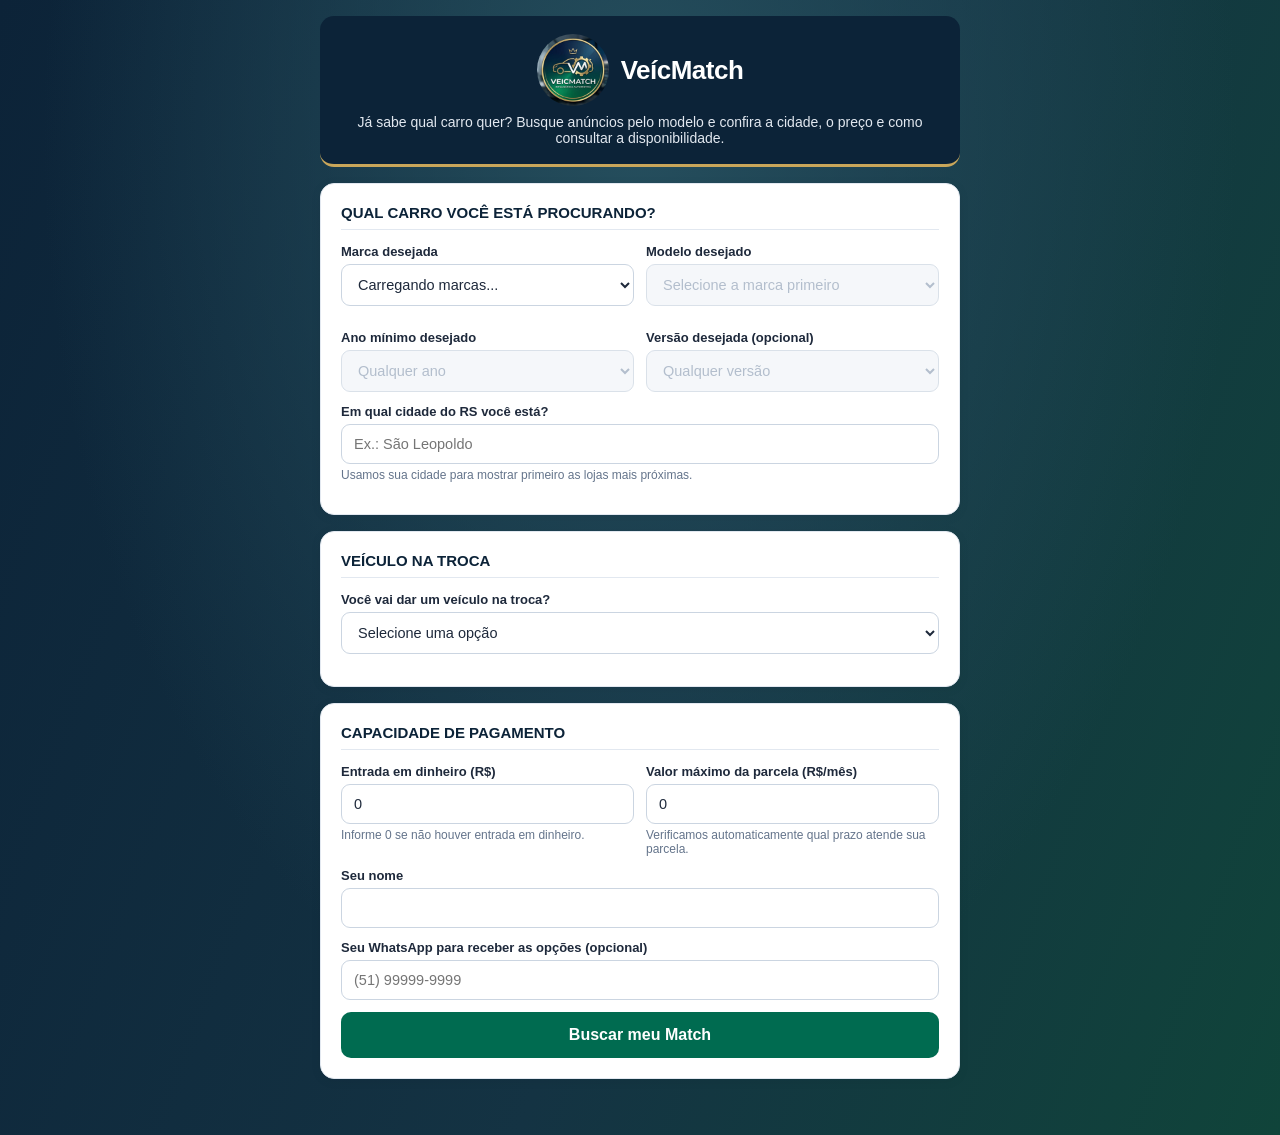
<file: index.html>
<!DOCTYPE html>
<html lang="pt-BR">
<head>
  <meta charset="UTF-8" />
  <meta name="viewport" content="width=device-width, initial-scale=1.0" />
  <title>VeícMatch — Já sei qual carro quero</title>
  <style>
    :root {
      --card: #ffffff;
      --primary: #0c2338;
      --accent: #006b50;
      --accent-hover: #00543f;
      --text: #1e293b;
      --muted: #64748b;
      --border: #cbd5e1;
      --success-bg: #ecfdf5;
      --success-text: #065f46;
      --info-bg: #eff6ff;
      --info-text: #1e40af;
    }

    * { box-sizing: border-box; }

    body {
      font-family: -apple-system, BlinkMacSystemFont, "Segoe UI", Roboto, Arial, sans-serif;
      margin: 0;
      padding: 16px;
      min-height: 100vh;
      background-color: var(--primary);
      background-image:
        radial-gradient(ellipse at 50% 12%, #254e5d, transparent 66%),
        linear-gradient(110deg, var(--primary), #143343 55%, #10443a);
      color: var(--text);
    }

    .container {
      max-width: 640px;
      margin: 0 auto 40px;
    }

    header {
      text-align: center;
      background: var(--primary);
      border-bottom: 3px solid #c9a65a;
      border-radius: 14px;
      padding: 18px 16px;
      margin-bottom: 16px;
    }

    header h1 {
      display: flex;
      align-items: center;
      justify-content: center;
      gap: 12px;
      margin: 0;
      font-size: 26px;
      color: #fff;
      letter-spacing: -0.5px;
    }

    header h1 img {
      flex-shrink: 0;
      border-radius: 50%;
      object-fit: cover;
    }

    header p {
      margin: 8px 0 0;
      font-size: 14px;
      color: #e2e8f0;
    }

    .card {
      background: var(--card);
      border-radius: 14px;
      padding: 20px;
      margin-bottom: 16px;
      box-shadow: 0 2px 12px rgba(15, 23, 42, 0.06);
      border: 1px solid #e2e8f0;
    }

    .section-title {
      font-size: 15px;
      font-weight: 700;
      color: var(--primary);
      margin: 0 0 14px;
      padding-bottom: 8px;
      border-bottom: 1px solid #e2e8f0;
      display: flex;
      align-items: center;
      gap: 8px;
    }

    .sub-title {
      font-size: 13px;
      font-weight: 700;
      color: var(--primary);
      margin: 16px 0 10px;
      text-transform: uppercase;
      letter-spacing: 0.4px;
    }

    .grid-2 {
      display: grid;
      grid-template-columns: 1fr 1fr;
      gap: 12px;
    }

    @media (max-width: 520px) {
      .grid-2 { grid-template-columns: 1fr; }
    }

    .field {
      margin-bottom: 12px;
    }

    label {
      display: block;
      font-size: 13px;
      font-weight: 600;
      margin-bottom: 5px;
      color: var(--text);
    }

    input, select {
      width: 100%;
      padding: 11px 12px;
      border: 1px solid var(--border);
      border-radius: 9px;
      font-size: 14.5px;
      background: #fff;
      color: var(--text);
    }

    select:disabled {
      background: #f1f5f9;
      color: #94a3b8;
      cursor: not-allowed;
    }

    input:focus, select:focus {
      outline: none;
      border-color: var(--accent);
      box-shadow: 0 0 0 3px rgba(0, 107, 80, 0.16);
    }

    .helper {
      font-size: 12px;
      color: var(--muted);
      margin-top: 4px;
    }

    button.btn-primary {
      width: 100%;
      padding: 14px;
      background: var(--accent);
      color: #fff;
      border: none;
      border-radius: 10px;
      font-size: 16px;
      font-weight: 700;
      cursor: pointer;
      transition: background 0.2s;
    }

    button.btn-primary:hover {
      background: var(--accent-hover);
    }

    button.btn-primary:disabled {
      opacity: 0.65;
      cursor: not-allowed;
    }

    .aviso {
      margin-top: 14px;
      padding: 12px;
      border-radius: 9px;
      background: var(--info-bg);
      color: var(--info-text);
      font-size: 12.5px;
      line-height: 1.45;
    }

    #dadosCarroAtual { border: 0; padding: 0; margin: 0; min-inline-size: 0; }

    #resultado { display: none; }

    .summary-box {
      background: var(--success-bg);
      color: var(--success-text);
      padding: 14px;
      border-radius: 10px;
      margin-bottom: 14px;
      font-size: 14px;
      line-height: 1.5;
    }

    .pre-avaliacao {
      border: 1px solid #e2e8f0;
      border-radius: 10px;
      padding: 14px;
      margin-bottom: 14px;
    }

    .pre-avaliacao h3 { margin: 0 0 6px; font-size: 16px; }
    .pre-avaliacao p { margin: 6px 0 0; }
    .pre-avaliacao .faixa-troca { color: var(--primary); font-size: 22px; font-weight: 700; }
    .dados-pagamento { margin-bottom: 14px; }
    .linhas-financeiras { display: grid; gap: 6px; margin: 10px 0 0; }
    #resultado { text-align: center; }
    #resultado .section-title { justify-content: center; }
    .linhas-financeiras div { display: flex; justify-content: center; align-items: baseline; flex-wrap: wrap; gap: 2px 8px; }
    .linhas-financeiras dd { margin: 0; font-weight: 600; }

    .match-item {
      border: 1px solid #e2e8f0;
      border-radius: 10px;
      padding: 14px;
      margin-bottom: 10px;
      background: #fafbfc;
    }

    .match-item h3 {
      margin: 0 0 6px;
      font-size: 15.5px;
      color: var(--primary);
      text-transform: uppercase;
    }

    .match-meta {
      font-size: 13px;
      color: var(--muted);
      margin-bottom: 6px;
    }

    .match-price {
      font-size: 16px;
      font-weight: 700;
      color: var(--accent);
    }

    .btn-whats {
      display: inline-block;
      margin-top: 10px;
      padding: 9px 14px;
      background: #16a34a;
      color: #fff;
      text-decoration: none;
      border-radius: 8px;
      font-size: 13px;
      font-weight: 600;
    }

    .mais-matches {
      margin-top: 12px;
    }

    .mais-matches summary {
      color: var(--accent);
      cursor: pointer;
      font-weight: 600;
      margin-bottom: 10px;
      text-transform: uppercase;
    }

    .btn-ajustar-busca {
      margin: 10px 12px 0 0;
      padding: 8px 0;
      background: transparent;
      border: 0;
      color: var(--accent);
      cursor: pointer;
      font: inherit;
      font-weight: 600;
    }

    .btn-ajustar-busca[hidden] { display: none; }
  </style>
  <link rel="stylesheet" href="/fotos-match.css">
</head>
<body>
  <div class="container">
    <header>
      <h1>
        <img src="[data-uri]" alt="" width="72" height="72" />
        <span>VeícMatch</span>
      </h1>
      <p>Já sabe qual carro quer? Busque anúncios pelo modelo e confira a cidade, o preço e como consultar a disponibilidade.</p>
    </header>

    <form id="matchForm">
      <!-- BLOCO 1: CARRO DESEJADO -->
      <div class="card">
        <div class="section-title">QUAL CARRO VOCÊ ESTÁ PROCURANDO?</div>

        <div class="grid-2">
          <div class="field">
            <label for="desejadoMarca">Marca desejada</label>
            <select id="desejadoMarca" aria-describedby="estadoEstoqueMarca" required>
              <option value="">Carregando marcas...</option>
            </select>
            <p class="helper" id="estadoEstoqueMarca" role="status"></p>
            <button type="button" class="btn-ajustar-busca" id="repetirEstoqueMarca" hidden>Tentar novamente</button>
          </div>

          <div class="field">
            <label for="desejadoModelo">Modelo desejado</label>
            <select id="desejadoModelo" disabled required>
              <option value="">Selecione a marca primeiro</option>
            </select>
          </div>
        </div>

        <div class="grid-2">
          <div class="field">
            <label for="desejadoAnoMin">Ano mínimo desejado</label>
            <select id="desejadoAnoMin" disabled>
              <option value="">Qualquer ano</option>
            </select>
          </div>

          <div class="field">
            <label for="desejadoVersao">Versão desejada (opcional)</label>
            <select id="desejadoVersao" disabled>
              <option value="">Qualquer versão</option>
            </select>
            <button type="button" class="btn-ajustar-busca" id="limparVersao" hidden>Limpar filtro de versão</button>
          </div>
        </div>

        <div class="field">
          <label for="cidadeCliente">Em qual cidade do RS você está?</label>
          <input type="text" id="cidadeCliente" list="municipiosRS" placeholder="Ex.: São Leopoldo" aria-describedby="ajudaCidade" required />
          <datalist id="municipiosRS"></datalist>
          <div class="helper" id="ajudaCidade">Usamos sua cidade para mostrar primeiro as lojas mais próximas.</div>
        </div>

      </div>

      <!-- BLOCO 2: CARRO ATUAL E CHECKLIST COMPLETO -->
      <div class="card">
        <div class="section-title">VEÍCULO NA TROCA</div>

        <div class="field">
          <label for="temCarro">Você vai dar um veículo na troca?</label>
          <select id="temCarro" name="temCarro" required>
            <option value="" selected disabled>Selecione uma opção</option>
            <option value="sim">Sim, tenho um carro para troca</option>
            <option value="nao">Não, compra sem carro na troca</option>
          </select>
        </div>

        <fieldset id="dadosCarroAtual" hidden disabled>
          <div class="sub-title">Dados básicos do veículo</div>

          <div class="grid-2">
            <div class="field">
              <label for="atualMarca">Marca</label>
              <select id="atualMarca" required>
                <option value="">Carregando marcas...</option>
              </select>
            </div>

            <div class="field">
              <label for="atualModelo">Modelo base</label>
              <select id="atualModelo" disabled required>
                <option value="">Selecione a marca primeiro</option>
              </select>
            </div>
          </div>

          <div class="grid-2">
            <div class="field">
              <label for="atualAno">Ano do modelo</label>
              <select id="atualAno" disabled required>
                <option value="">Selecione o modelo primeiro</option>
              </select>
            </div>

            <div class="field">
              <label for="atualKm">Quilometragem atual (km)</label>
              <input type="number" id="atualKm" min="0" step="1" placeholder="Ex.: 57543" required />
            </div>
          </div>

          <div class="field">
            <label for="atualVersao">Versão oficial FIPE</label>
            <select id="atualVersao" disabled required>
              <option value="">Selecione o ano primeiro</option>
            </select>
          </div>

          <div class="sub-title">Checklist de integridade e procedência</div>

          <div class="grid-2">
            <div class="field">
              <label for="estadoLataria">Lataria e pintura</label>
              <select id="estadoLataria" required>
                <option value="sem_avarias" selected>Sem avarias</option>
                <option value="pequenos_detalhes">Pequenos detalhes / retoques</option>
                <option value="avarias_funilaria">Com avarias / funilaria</option>
              </select>
            </div>

            <div class="field">
              <label for="estadoPneus">Pneus</label>
              <select id="estadoPneus" required>
                <option value="bons" selected>Bons</option>
                <option value="meia_vida">Meia vida</option>
                <option value="precisando_trocar">Precisando trocar</option>
              </select>
            </div>
          </div>

          <div class="grid-2">
            <div class="field">
              <label for="estadoEstofados">Estofados e interior</label>
              <select id="estadoEstofados" required>
                <option value="sem_avarias" selected>Sem avarias</option>
                <option value="desgaste_leve">Desgaste leve de uso</option>
                <option value="avarias_manchas">Avarias, rasgos ou manchas</option>
              </select>
            </div>

            <div class="field">
              <label for="estadoEletrica">Elétrica e acessórios</label>
              <select id="estadoEletrica" required>
                <option value="sem_avarias" selected>Sem avarias</option>
                <option value="pendencia_leve">Pendência leve</option>
                <option value="defeito_relevante">Defeito relevante</option>
              </select>
            </div>
          </div>

          <div class="grid-2">
            <div class="field">
              <label for="estadoMecanica">Motor e câmbio</label>
              <select id="estadoMecanica" required>
                <option value="sem_avarias" selected>Sem avarias</option>
                <option value="atencao_preventiva">Atenção preventiva / revisão</option>
                <option value="reparo_corretivo">Necessita reparo corretivo</option>
              </select>
            </div>

            <div class="field">
              <label for="estadoManualRevisoes">Manual, chave cópia e revisões</label>
              <select id="estadoManualRevisoes" required>
                <option value="completo" selected>Completo</option>
                <option value="parcial">Parcial</option>
                <option value="sem_itens">Sem manual / chave cópia</option>
              </select>
            </div>
          </div>

          <div class="field">
            <label for="historicoSinistro">Histórico de leilão ou sinistro</label>
            <select id="historicoSinistro" required>
              <option value="sem_apontamento" selected>Sem apontamento</option>
              <option value="sinistro_recuperado">Sinistro / passagem por seguradora</option>
              <option value="leilao_monta">Leilão / média ou grande monta</option>
            </select>
          </div>

          <div class="sub-title">Quitação, IPVA, licenciamento e multas</div>

          <div class="grid-2">
            <div class="field">
              <label for="situacaoQuitacao">O carro está quitado ou financiado?</label>
              <select id="situacaoQuitacao" required>
                <option value="quitado" selected>Quitado</option>
                <option value="financiado">Financiado (possui saldo devedor)</option>
              </select>
            </div>

            <div class="field" id="campoSaldoDevedor" style="display: none;">
              <label for="saldoDevedor">Quanto falta para quitar hoje? (R$)</label>
              <input type="number" id="saldoDevedor" min="0" step="0.01" value="0" placeholder="Ex.: 18500" />
            </div>
          </div>

          <div class="field">
            <label for="valorDebitosDoc">IPVA, licenciamento e multas pendentes (R$)</label>
            <input type="number" id="valorDebitosDoc" min="0" step="0.01" value="0" placeholder="0 se tudo estiver pago" />
            <div class="helper">Some IPVA em aberto/parcelas, licenciamento e multas caso existam.</div>
          </div>
        </fieldset>
      </div>

      <!-- BLOCO 3: CONDIÇÃO FINANCEIRA -->
      <div class="card">
        <div class="section-title">CAPACIDADE DE PAGAMENTO</div>

        <div class="grid-2">
          <div class="field">
            <label for="entradaExtra">Entrada em dinheiro (R$)</label>
            <input type="number" id="entradaExtra" min="0" step="0.01" value="0" placeholder="Ex.: 10000" />
            <div class="helper">Informe 0 se não houver entrada em dinheiro.</div>
          </div>

          <div class="field">
            <label for="parcelaMax">Valor máximo da parcela (R$/mês)</label>
            <input type="number" id="parcelaMax" min="0" step="0.01" value="0" placeholder="Ex.: 1300" />
            <div class="helper">Verificamos automaticamente qual prazo atende sua parcela.</div>
          </div>
        </div>

        <div class="field">
          <label for="nomeCliente">Seu nome</label>
          <input type="text" id="nomeCliente" autocomplete="name" maxlength="120" required pattern=".*\S.*" title="Informe seu nome" />
        </div>

        <div class="field">
          <label for="whatsappCliente">Seu WhatsApp para receber as opções (opcional)</label>
          <input type="tel" id="whatsappCliente" placeholder="(51) 99999-9999" />
        </div>

        <button type="submit" class="btn-primary" id="btnBuscar">Buscar meu Match</button>
        <p class="helper" id="estadoBusca" role="status" tabindex="-1" hidden></p>

      </div>
    </form>

    <div class="card" id="resultado">
      <div class="section-title">RESULTADO DA SUA SIMULAÇÃO</div>
      <div id="resumoSimulacao"></div>
      <div class="summary-box" id="resumoFinanceiro"></div>
      <div id="listaMatches"></div>
      <button type="button" class="btn-ajustar-busca" id="refazerSimulacao">Refazer simulação</button>
    </div>
  </div>

  <script src="/fotos-match.js"></script>
  <script>
    // Coordenadas das sedes municipais do RS — IBGE, serviço cartográfico do Estado do RS.
    // https://zee.rs.gov.br/server/rest/services/1_RSAGUAS/Mapa_basico_SIGRSAGUA/FeatureServer/1
    const SEDES_MUNICIPAIS_RS = [
      ["Aceguá", -31.86742, -54.16383],
      ["Água Santa", -28.17795, -52.03516],
      ["Agudo", -29.64494, -53.24],
      ["Ajuricaba", -28.23894, -53.771],
      ["Alecrim", -27.65492, -54.76402],
      ["Alegrete", -29.78292, -55.79199],
      ["Alegria", -27.83284, -54.05758],
      ["Almirante Tamandaré do Sul", -28.11432, -52.91379],
      ["Alpestre", -27.25069, -53.03532],
      ["Alto Alegre", -28.77294, -52.99],
      ["Alto Feliz", -29.38017, -51.31358],
      ["Alvorada", -29.99756, -51.0778],
      ["Amaral Ferrador", -30.87492, -52.25304],
      ["Ametista do Sul", -27.36085, -53.18459],
      ["André da Rocha", -28.63174, -51.57175],
      ["Anta Gorda", -28.96928, -52.00906],
      ["Antônio Prado", -28.85368, -51.28124],
      ["Arambaré", -30.91663, -51.50291],
      ["Araricá", -29.61393, -50.92499],
      ["Aratiba", -27.39485, -52.30225],
      ["Arroio do Meio", -29.40094, -51.945],
      ["Arroio do Padre", -31.44257, -52.42228],
      ["Arroio do Sal", -29.55088, -49.88912],
      ["Arroio do Tigre", -29.33356, -53.08643],
      ["Arroio dos Ratos", -30.07694, -51.72902],
      ["Arroio Grande", -32.23791, -53.08703],
      ["Arvorezinha", -28.8715, -52.18075],
      ["Augusto Pestana", -28.51438, -53.99263],
      ["Áurea", -27.69671, -52.05431],
      ["Bagé", -31.33091, -54.10703],
      ["Balneário Pinhal", -30.24696, -50.23303],
      ["Barão", -29.37633, -51.49939],
      ["Barão de Cotegipe", -27.62276, -52.37859],
      ["Barão do Triunfo", -30.39031, -51.73778],
      ["Barra do Guarita", -27.19054, -53.712],
      ["Barra do Quaraí", -30.20691, -57.55498],
      ["Barra do Ribeiro", -30.29655, -51.30517],
      ["Barra do Rio Azul", -27.40896, -52.41363],
      ["Barra Funda", -27.92291, -53.03771],
      ["Barracão", -27.67648, -51.45737],
      ["Barros Cassal", -29.09294, -52.583],
      ["Benjamin Constant do Sul", -27.50852, -52.60222],
      ["Bento Gonçalves", -29.15516, -51.52433],
      ["Boa Vista das Missões", -27.66277, -53.31525],
      ["Boa Vista do Buricá", -27.66893, -54.10998],
      ["Boa Vista do Cadeado", -28.57798, -53.81329],
      ["Boa Vista do Incra", -28.81865, -53.38664],
      ["Boa Vista do Sul", -29.34947, -51.67647],
      ["Bom Jesus", -28.67184, -50.43362],
      ["Bom Princípio", -29.47954, -51.35346],
      ["Bom Progresso", -27.55037, -53.86528],
      ["Bom Retiro do Sul", -29.59715, -51.93752],
      ["Boqueirão do Leão", -29.30112, -52.42998],
      ["Bossoroca", -28.72993, -54.89999],
      ["Bozano", -28.36794, -53.77069],
      ["Braga", -27.61754, -53.74005],
      ["Brochier", -29.55271, -51.59639],
      ["Butiá", -30.11994, -51.96202],
      ["Caçapava do Sul", -30.51192, -53.49102],
      ["Cacequi", -29.88388, -54.82497],
      ["Cachoeira do Sul", -30.03894, -52.894],
      ["Cachoeirinha", -29.93242, -51.07709],
      ["Cacique Doble", -27.76901, -51.66679],
      ["Caibaté", -28.28794, -54.638],
      ["Caiçara", -27.27705, -53.43096],
      ["Camaquã", -30.85523, -51.80913],
      ["Camargo", -28.58788, -52.20392],
      ["Cambará do Sul", -29.04782, -50.14495],
      ["Campestre da Serra", -28.79634, -51.09512],
      ["Campina das Missões", -27.98892, -54.83897],
      ["Campinas do Sul", -27.71751, -52.62462],
      ["Campo Bom", -29.68109, -51.05284],
      ["Campo Novo", -27.67658, -53.80664],
      ["Campos Borges", -28.88594, -52.999],
      ["Candelária", -29.66894, -52.789],
      ["Cândido Godói", -27.95197, -54.75207],
      ["Candiota", -31.55783, -53.67302],
      ["Canela", -29.36598, -50.81596],
      ["Canguçu", -31.39486, -52.67604],
      ["Canoas", -29.91569, -51.18212],
      ["Canudos do Vale", -29.32307, -52.23772],
      ["Capão Bonito do Sul", -28.12915, -51.39638],
      ["Capão da Canoa", -29.7609, -50.03006],
      ["Capão do Cipó", -28.91956, -54.55619],
      ["Capão do Leão", -31.76853, -52.50191],
      ["Capela de Santana", -29.69197, -51.31812],
      ["Capitão", -29.26895, -51.989],
      ["Capivari do Sul", -30.14495, -50.51503],
      ["Caraá", -29.78989, -50.4351],
      ["Carazinho", -28.28394, -52.786],
      ["Carlos Barbosa", -29.29795, -51.504],
      ["Carlos Gomes", -27.71612, -51.91213],
      ["Casca", -28.56576, -51.97712],
      ["Caseiros", -28.27121, -51.69067],
      ["Catuípe", -28.24994, -54.012],
      ["Caxias do Sul", -29.14902, -51.18584],
      ["Centenário", -27.76084, -52.00098],
      ["Cerrito", -31.85324, -52.81207],
      ["Cerro Branco", -29.65413, -52.9367],
      ["Cerro Grande", -27.6086, -53.1655],
      ["Cerro Grande do Sul", -30.59669, -51.75076],
      ["Cerro Largo", -28.14894, -54.738],
      ["Chapada", -28.05494, -53.068],
      ["Charqueadas", -29.96827, -51.63203],
      ["Charrua", -27.95448, -52.01579],
      ["Chiapetta", -27.92041, -53.94107],
      ["Chuí", -33.69091, -53.45702],
      ["Chuvisca", -30.75766, -51.97885],
      ["Cidreira", -30.16808, -50.20198],
      ["Ciríaco", -28.34377, -51.87482],
      ["Colinas", -29.38578, -51.86875],
      ["Colorado", -28.52394, -52.994],
      ["Condor", -28.20794, -53.487],
      ["Constantina", -27.73316, -52.99399],
      ["Coqueiro Baixo", -29.17829, -52.0927],
      ["Coqueiros do Sul", -28.11894, -52.783],
      ["Coronel Barros", -28.38294, -54.066],
      ["Coronel Bicaco", -27.71696, -53.70799],
      ["Coronel Pilar", -29.27172, -51.68328],
      ["Cotiporã", -28.99402, -51.69697],
      ["Coxilha", -28.127, -52.29681],
      ["Crissiumal", -27.49994, -54.10096],
      ["Cristal", -31.00292, -52.04999],
      ["Cristal do Sul", -27.45521, -53.24827],
      ["Cruz Alta", -28.63894, -53.606],
      ["Cruzaltense", -27.66726, -52.6488],
      ["Cruzeiro do Sul", -29.51294, -51.985],
      ["David Canabarro", -28.38847, -51.847],
      ["Derrubadas", -27.26536, -53.86174],
      ["Dezesseis de Novembro", -28.22511, -55.04831],
      ["Dilermando de Aguiar", -29.70581, -54.20801],
      ["Dois Irmãos", -29.58245, -51.0963],
      ["Dois Irmãos das Missões", -27.65773, -53.53176],
      ["Dois Lajeados", -28.98583, -51.83752],
      ["Dom Feliciano", -30.7055, -52.1075],
      ["Dom Pedrito", -30.9829, -54.67302],
      ["Dom Pedro de Alcântara", -29.36946, -49.84978],
      ["Dona Francisca", -29.62194, -53.357],
      ["Doutor Maurício Cardoso", -27.50586, -54.36106],
      ["Doutor Ricardo", -29.08595, -51.992],
      ["Eldorado do Sul", -29.99924, -51.31044],
      ["Encantado", -29.23884, -51.87376],
      ["Encruzilhada do Sul", -30.54393, -52.52202],
      ["Engenho Velho", -27.70851, -52.91222],
      ["Entre Rios do Sul", -27.53074, -52.73113],
      ["Entre-Ijuís", -28.35994, -54.268],
      ["Erebango", -27.85428, -52.30358],
      ["Erechim", -27.64282, -52.27077],
      ["Ernestina", -28.49894, -52.573],
      ["Erval Grande", -27.39214, -52.56933],
      ["Erval Seco", -27.54982, -53.50831],
      ["Esmeralda", -28.05699, -51.18944],
      ["Esperança do Sul", -27.36354, -53.98898],
      ["Espumoso", -28.72494, -52.85],
      ["Estação", -27.91383, -52.2598],
      ["Estância Velha", -29.65427, -51.17221],
      ["Esteio", -29.85089, -51.17964],
      ["Estrela", -29.48877, -51.95317],
      ["Estrela Velha", -29.17694, -53.159],
      ["Eugênio de Castro", -28.52494, -54.149],
      ["Fagundes Varela", -28.88196, -51.70248],
      ["Farroupilha", -29.22113, -51.33191],
      ["Faxinal do Soturno", -29.57494, -53.445],
      ["Faxinalzinho", -27.42384, -52.67357],
      ["Fazenda Vilanova", -29.59085, -51.82381],
      ["Feliz", -29.45095, -51.306],
      ["Flores da Cunha", -29.02885, -51.18166],
      ["Floriano Peixoto", -27.8605, -52.08483],
      ["Fontoura Xavier", -28.98296, -52.35021],
      ["Formigueiro", -30.00133, -53.50296],
      ["Forquetinha", -29.38181, -52.09126],
      ["Fortaleza dos Valos", -28.79694, -53.223],
      ["Frederico Westphalen", -27.35825, -53.39506],
      ["Garibaldi", -29.25673, -51.52042],
      ["Garruchos", -28.18393, -55.63899],
      ["Gaurama", -27.58761, -52.10242],
      ["General Câmara", -29.90494, -51.76001],
      ["Gentil", -28.43259, -52.03533],
      ["Getúlio Vargas", -27.88863, -52.22987],
      ["Giruá", -28.02794, -54.35],
      ["Glorinha", -29.88022, -50.78322],
      ["Gramado", -29.37896, -50.87406],
      ["Gramado dos Loureiros", -27.44423, -52.91822],
      ["Gramado Xavier", -29.26794, -52.579],
      ["Gravataí", -29.93614, -51.01674],
      ["Guabiju", -28.53946, -51.69089],
      ["Guaíba", -30.11394, -51.32502],
      ["Guaporé", -28.84844, -51.88917],
      ["Guarani das Missões", -28.14094, -54.558],
      ["Harmonia", -29.55117, -51.42026],
      ["Herval", -32.02391, -53.39603],
      ["Herveiras", -29.4543, -52.65054],
      ["Horizontina", -27.62592, -54.30805],
      ["Hulha Negra", -31.40393, -53.86913],
      ["Humaitá", -27.56545, -53.96746],
      ["Ibarama", -29.42092, -53.13287],
      ["Ibiaçá", -28.05708, -51.85725],
      ["Ibiraiaras", -28.37003, -51.63692],
      ["Ibirapuitã", -28.62394, -52.511],
      ["Ibirubá", -28.62794, -53.09],
      ["Igrejinha", -29.57396, -50.79009],
      ["Ijuí", -28.38794, -53.915],
      ["Ilópolis", -28.92779, -52.12559],
      ["Imbé", -29.97496, -50.1281],
      ["Imigrante", -29.35495, -51.777],
      ["Independência", -27.85071, -54.19101],
      ["Inhacorá", -27.88301, -54.01697],
      ["Ipê", -28.81975, -51.28121],
      ["Ipiranga do Sul", -27.93717, -52.4254],
      ["Iraí", -27.19269, -53.25666],
      ["Itaara", -29.60994, -53.765],
      ["Itacurubi", -28.79835, -55.23582],
      ["Itapuca", -28.78048, -52.17276],
      ["Itaqui", -29.12492, -56.55298],
      ["Itati", -29.48889, -50.10507],
      ["Itatiba do Sul", -27.38516, -52.45582],
      ["Ivorá", -29.51995, -53.581],
      ["Ivoti", -29.61077, -51.16356],
      ["Jaboticaba", -27.63286, -53.27836],
      ["Jacuizinho", -29.03382, -53.05947],
      ["Jacutinga", -27.72922, -52.53653],
      ["Jaguarão", -32.56591, -53.37603],
      ["Jaguari", -29.49693, -54.68999],
      ["Jaquirana", -28.88389, -50.35829],
      ["Jari", -29.28982, -54.22161],
      ["Jóia", -28.64694, -54.122],
      ["Júlio de Castilhos", -29.22695, -53.682],
      ["Lagoa Bonita do Sul", -29.48925, -53.01396],
      ["Lagoa dos Três Cantos", -28.57094, -52.858],
      ["Lagoa Vermelha", -28.21221, -51.52308],
      ["Lagoão", -29.2231, -52.77204],
      ["Lajeado", -29.457, -51.96855],
      ["Lajeado do Bugre", -27.68999, -53.18222],
      ["Lavras do Sul", -30.81291, -53.89502],
      ["Liberato Salzano", -27.59994, -53.07277],
      ["Lindolfo Collor", -29.59695, -51.20901],
      ["Linha Nova", -29.46795, -51.201],
      ["Maçambará", -29.14721, -56.06367],
      ["Machadinho", -27.5677, -51.66868],
      ["Mampituba", -29.21089, -49.9351],
      ["Manoel Viana", -29.58893, -55.48299],
      ["Maquiné", -29.67499, -50.20695],
      ["Maratá", -29.5496, -51.55577],
      ["Marau", -28.44196, -52.20619],
      ["Marcelino Ramos", -27.46424, -51.90894],
      ["Mariana Pimentel", -30.35293, -51.58303],
      ["Mariano Moro", -27.3542, -52.14799],
      ["Marques de Souza", -29.32979, -52.09761],
      ["Mata", -29.56604, -54.4599],
      ["Mato Castelhano", -28.2765, -52.19658],
      ["Mato Leitão", -29.52394, -52.129],
      ["Mato Queimado", -28.25616, -54.61633],
      ["Maximiliano de Almeida", -27.6326, -51.80173],
      ["Minas do Leão", -30.12694, -52.04802],
      ["Miraguaí", -27.49656, -53.68627],
      ["Montauri", -28.65394, -52.07718],
      ["Monte Alegre dos Campos", -28.68303, -50.78312],
      ["Monte Belo do Sul", -29.16316, -51.63397],
      ["Montenegro", -29.6872, -51.46041],
      ["Mormaço", -28.69194, -52.692],
      ["Morrinhos do Sul", -29.36498, -49.93498],
      ["Morro Redondo", -31.58793, -52.63303],
      ["Morro Reuter", -29.53796, -51.08101],
      ["Mostardas", -31.10694, -50.92103],
      ["Muçum", -29.16676, -51.87478],
      ["Muitos Capões", -28.31734, -51.18463],
      ["Muliterno", -28.33006, -51.76952],
      ["Não-Me-Toque", -28.45894, -52.821],
      ["Nicolau Vergueiro", -28.53608, -52.46256],
      ["Nonoai", -27.36532, -52.77313],
      ["Nova Alvorada", -28.67469, -52.16689],
      ["Nova Araçá", -28.65937, -51.75946],
      ["Nova Bassano", -28.73335, -51.70198],
      ["Nova Boa Vista", -27.99322, -52.98027],
      ["Nova Bréscia", -29.21395, -52.028],
      ["Nova Candelária", -27.60688, -54.10693],
      ["Nova Esperança do Sul", -29.40993, -54.82898],
      ["Nova Hartz", -29.5829, -50.90204],
      ["Nova Pádua", -29.02896, -51.30699],
      ["Nova Palma", -29.47195, -53.469],
      ["Nova Petrópolis", -29.36293, -51.08657],
      ["Nova Prata", -28.78245, -51.61002],
      ["Nova Ramada", -28.06394, -53.697],
      ["Nova Roma do Sul", -28.98915, -51.40849],
      ["Nova Santa Rita", -29.85052, -51.27602],
      ["Novo Barreiro", -27.90757, -53.11308],
      ["Novo Cabrais", -29.73494, -52.948],
      ["Novo Hamburgo", -29.68496, -51.14116],
      ["Novo Machado", -27.57393, -54.50498],
      ["Novo Tiradentes", -27.56294, -53.18323],
      ["Novo Xingu", -27.74787, -53.06056],
      ["Osório", -29.88687, -50.27006],
      ["Paim Filho", -27.70905, -51.76158],
      ["Palmares do Sul", -30.25795, -50.51003],
      ["Palmeira das Missões", -27.8992, -53.31048],
      ["Palmitinho", -27.35255, -53.55715],
      ["Panambi", -28.29294, -53.502],
      ["Pantano Grande", -30.19093, -52.37402],
      ["Paraí", -28.59369, -51.78761],
      ["Paraíso do Sul", -29.73042, -53.17938],
      ["Pareci Novo", -29.63985, -51.40091],
      ["Parobé", -29.62899, -50.83497],
      ["Passa Sete", -29.44737, -52.96532],
      ["Passo do Sobrado", -29.74794, -52.275],
      ["Passo Fundo", -28.25956, -52.40695],
      ["Paulo Bento", -27.70284, -52.42261],
      ["Paverama", -29.55597, -51.73599],
      ["Pedras Altas", -31.73279, -53.58389],
      ["Pedro Osório", -31.86636, -52.82301],
      ["Pejuçara", -28.42294, -53.656],
      ["Pelotas", -31.77152, -52.34384],
      ["Picada Café", -29.45317, -51.13398],
      ["Pinhal", -27.51289, -53.21589],
      ["Pinhal da Serra", -27.87511, -51.17003],
      ["Pinhal Grande", -29.33681, -53.34087],
      ["Pinheirinho do Vale", -27.21166, -53.61659],
      ["Pinheiro Machado", -31.57794, -53.38113],
      ["Pinto Bandeira", -29.09718, -51.45055],
      ["Pirapó", -28.04494, -55.19899],
      ["Piratini", -31.44786, -53.10408],
      ["Planalto", -27.3341, -53.05613],
      ["Poço das Antas", -29.44995, -51.671],
      ["Pontão", -28.05894, -52.677],
      ["Ponte Preta", -27.65838, -52.49019],
      ["Portão", -29.69819, -51.23683],
      ["Porto Alegre", -30.0378, -51.22705],
      ["Porto Lucena", -27.85594, -55.01614],
      ["Porto Mauá", -27.57498, -54.66803],
      ["Porto Vera Cruz", -27.73597, -54.90095],
      ["Porto Xavier", -27.90594, -55.13799],
      ["Pouso Novo", -29.17095, -52.208],
      ["Presidente Lucena", -29.51704, -51.1774],
      ["Progresso", -29.24298, -52.31123],
      ["Protásio Alves", -28.75875, -51.47396],
      ["Putinga", -29.00101, -52.15664],
      ["Quaraí", -30.38789, -56.45101],
      ["Quatro Irmãos", -27.82251, -52.44291],
      ["Quevedos", -29.35295, -54.07197],
      ["Quinze de Novembro", -28.74194, -53.095],
      ["Redentora", -27.66222, -53.64019],
      ["Relvado", -29.11205, -52.06137],
      ["Restinga Seca", -29.81294, -53.375],
      ["Rio dos Índios", -27.29979, -52.84069],
      ["Rio Grande", -32.05701, -52.14917],
      ["Rio Pardo", -29.98966, -52.37806],
      ["Riozinho", -29.64093, -50.45306],
      ["Roca Sales", -29.2894, -51.87088],
      ["Rodeio Bonito", -27.47324, -53.17014],
      ["Rolador", -28.25638, -54.81747],
      ["Rolante", -29.65097, -50.57615],
      ["Ronda Alta", -27.78114, -52.80783],
      ["Rondinha", -27.82697, -52.90736],
      ["Roque Gonzales", -28.13094, -55.02599],
      ["Rosário do Sul", -30.25791, -54.91401],
      ["Sagrada Família", -27.70589, -53.13541],
      ["Saldanha Marinho", -28.39287, -53.09554],
      ["Salto do Jacuí", -29.08794, -53.213],
      ["Salvador das Missões", -28.12594, -54.835],
      ["Salvador do Sul", -29.44188, -51.51154],
      ["Sananduva", -27.95083, -51.81029],
      ["Sant'Ana do Livramento", -30.89089, -55.53302],
      ["Santa Bárbara do Sul", -28.35794, -53.247],
      ["Santa Cecília do Sul", -28.16381, -51.92983],
      ["Santa Clara do Sul", -29.46894, -52.088],
      ["Santa Cruz do Sul", -29.71794, -52.426],
      ["Santa Margarida do Sul", -30.33957, -54.07974],
      ["Santa Maria", -29.68394, -53.807],
      ["Santa Maria do Herval", -29.49797, -50.99305],
      ["Santa Rosa", -27.87091, -54.48102],
      ["Santa Tereza", -29.1705, -51.73423],
      ["Santa Vitória do Palmar", -33.51891, -53.36802],
      ["Santana da Boa Vista", -30.87192, -53.11502],
      ["Santiago", -29.19178, -54.86704],
      ["Santo Ângelo", -28.29894, -54.263],
      ["Santo Antônio da Patrulha", -29.81791, -50.52006],
      ["Santo Antônio das Missões", -28.51094, -55.22799],
      ["Santo Antônio do Palma", -28.49342, -52.02512],
      ["Santo Antônio do Planalto", -28.39594, -52.691],
      ["Santo Augusto", -27.84972, -53.77796],
      ["Santo Cristo", -27.82392, -54.66298],
      ["Santo Expedito do Sul", -27.90912, -51.64255],
      ["São Borja", -28.66093, -56.00398],
      ["São Domingos do Sul", -28.53056, -51.88923],
      ["São Francisco de Assis", -29.54994, -55.131],
      ["São Francisco de Paula", -29.44791, -50.584],
      ["São Gabriel", -30.33592, -54.32001],
      ["São Jerônimo", -29.96454, -51.72119],
      ["São João da Urtiga", -27.81716, -51.82999],
      ["São João do Polêsine", -29.61394, -53.446],
      ["São Jorge", -28.5002, -51.7046],
      ["São José das Missões", -27.77848, -53.11969],
      ["São José do Herval", -29.04395, -52.296],
      ["São José do Hortêncio", -29.52469, -51.24858],
      ["São José do Inhacorá", -27.72489, -54.129],
      ["São José do Norte", -32.01492, -52.04204],
      ["São José do Ouro", -27.77367, -51.59474],
      ["São José do Sul", -29.54226, -51.4879],
      ["São José dos Ausentes", -28.74838, -50.06487],
      ["São Leopoldo", -29.76073, -51.15167],
      ["São Lourenço do Sul", -31.36499, -51.97792],
      ["São Luiz Gonzaga", -28.40794, -54.961],
      ["São Marcos", -28.96783, -51.06978],
      ["São Martinho", -27.70867, -53.96563],
      ["São Martinho da Serra", -29.53794, -53.855],
      ["São Miguel das Missões", -28.55142, -54.55387],
      ["São Nicolau", -28.18294, -55.26699],
      ["São Paulo das Missões", -28.02094, -54.93599],
      ["São Pedro da Serra", -29.42043, -51.51075],
      ["São Pedro das Missões", -27.77125, -53.24737],
      ["São Pedro do Butiá", -28.12394, -54.887],
      ["São Pedro do Sul", -29.62087, -54.1791],
      ["São Sebastião do Caí", -29.57173, -51.35909],
      ["São Sepé", -30.16093, -53.56501],
      ["São Valentim", -27.56049, -52.52516],
      ["São Valentim do Sul", -29.04695, -51.765],
      ["São Valério do Sul", -27.78855, -53.93602],
      ["São Vendelino", -29.38362, -51.36871],
      ["São Vicente do Sul", -29.69185, -54.67902],
      ["Sapiranga", -29.63801, -51.00696],
      ["Sapucaia do Sul", -29.82233, -51.14742],
      ["Sarandi", -27.94268, -52.92146],
      ["Seberi", -27.48368, -53.39932],
      ["Sede Nova", -27.63412, -53.95037],
      ["Segredo", -29.34355, -52.97998],
      ["Selbach", -28.62894, -52.953],
      ["Senador Salgado Filho", -28.028, -54.54477],
      ["Sentinela do Sul", -30.61315, -51.57939],
      ["Serafina Corrêa", -28.71398, -51.93116],
      ["Sério", -29.38294, -52.269],
      ["Sertão", -27.98441, -52.25816],
      ["Sertão Santana", -30.4642, -51.60776],
      ["Sete de Setembro", -28.13094, -54.463],
      ["Severiano de Almeida", -27.43225, -52.11591],
      ["Silveira Martins", -29.64194, -53.586],
      ["Sinimbu", -29.53894, -52.522],
      ["Sobradinho", -29.41598, -53.0291],
      ["Soledade", -28.82202, -52.49358],
      ["Tabaí", -29.68951, -51.72047],
      ["Tapejara", -28.06711, -52.01053],
      ["Tapera", -28.62594, -52.87],
      ["Tapes", -30.67498, -51.40092],
      ["Taquara", -29.65085, -50.78102],
      ["Taquari", -29.79994, -51.864],
      ["Taquaruçu do Sul", -27.40101, -53.46851],
      ["Tavares", -31.28907, -51.09171],
      ["Tenente Portela", -27.37057, -53.75724],
      ["Terra de Areia", -29.58487, -50.07103],
      ["Teutônia", -29.44795, -51.806],
      ["Tio Hugo", -28.5794, -52.5992],
      ["Tiradentes do Sul", -27.39795, -54.084],
      ["Toropi", -29.47786, -54.22796],
      ["Torres", -29.33589, -49.73043],
      ["Tramandaí", -29.98493, -50.13397],
      ["Travesseiro", -29.29684, -52.05701],
      ["Três Arroios", -27.49965, -52.14789],
      ["Três Cachoeiras", -29.45595, -49.92399],
      ["Três Coroas", -29.51697, -50.77796],
      ["Três de Maio", -27.77311, -54.23998],
      ["Três Forquilhas", -29.53696, -50.06448],
      ["Três Palmeiras", -27.61646, -52.84198],
      ["Três Passos", -27.45482, -53.9321],
      ["Trindade do Sul", -27.52155, -52.89678],
      ["Triunfo", -29.94294, -51.71801],
      ["Tucunduva", -27.65693, -54.44001],
      ["Tunas", -29.10294, -52.956],
      ["Tupanci do Sul", -27.92362, -51.53829],
      ["Tupanciretã", -29.08094, -53.836],
      ["Tupandi", -29.4921, -51.41546],
      ["Tuparendi", -27.75597, -54.48202],
      ["Turuçu", -31.42191, -52.17804],
      ["Ubiretama", -28.04594, -54.681],
      ["União da Serra", -28.75292, -52.01529],
      ["Unistalda", -29.04687, -55.14997],
      ["Uruguaiana", -29.75491, -57.08797],
      ["Vacaria", -28.50821, -50.93986],
      ["Vale do Sol", -29.60379, -52.68634],
      ["Vale Real", -29.39817, -51.25342],
      ["Vale Verde", -29.78694, -52.184],
      ["Vanini", -28.47413, -51.84512],
      ["Venâncio Aires", -29.60594, -52.192],
      ["Vera Cruz", -29.71494, -52.506],
      ["Veranópolis", -28.93512, -51.54838],
      ["Vespasiano Corrêa", -29.06795, -51.859],
      ["Viadutos", -27.57107, -52.02095],
      ["Viamão", -30.08095, -51.02302],
      ["Vicente Dutra", -27.16762, -53.4047],
      ["Victor Graeff", -28.55994, -52.748],
      ["Vila Flores", -28.86187, -51.55118],
      ["Vila Lângaro", -28.10706, -52.14596],
      ["Vila Maria", -28.5328, -52.15247],
      ["Vila Nova do Sul", -30.34392, -53.88301],
      ["Vista Alegre", -27.36989, -53.49141],
      ["Vista Alegre do Prata", -28.80942, -51.78621],
      ["Vista Gaúcha", -27.29024, -53.70231],
      ["Vitória das Missões", -28.35094, -54.496],
      ["Westfália", -29.41994, -51.76567],
      ["Xangri-lá", -29.80099, -50.04388],
    ];

    const APPS_SCRIPT_URL = "https://script.google.com/macros/s/AKfycbxnLLJ5Sbg__atv4CnbwXXyAf9iRmi0xs0WinKucyHTEw5kn6USDa4EwQvdnL3bf7a2/exec";
    const SEU_WHATSAPP = "5551996862383";

    async function consultarCatalogo(params) {
      const qs = new URLSearchParams(params).toString();
      const res = await fetch(`${APPS_SCRIPT_URL}?${qs}`);
      const json = await res.json();
      if (!res.ok || json.ok === false) throw new Error("Não foi possível consultar o catálogo.");
      return json.dados || [];
    }

    async function consultarEstoqueMarca(marca, signal) {
      const qs = new URLSearchParams({ action: "estoqueMarca", marca });
      const resposta = await fetch(`${APPS_SCRIPT_URL}?${qs}`, { signal, cache: "no-store" });
      const estoque = await resposta.json();
      if (!resposta.ok || !estoque.ok || typeof estoque.disponivel !== "boolean") {
        throw new Error("Estoque indisponível para consulta.");
      }
      return estoque.disponivel;
    }

    function preencherSelect(selectEl, itens, placeholder, manterVazio = false) {
      selectEl.innerHTML = "";
      const opt0 = document.createElement("option");
      opt0.value = "";
      opt0.textContent = placeholder;
      opt0.defaultSelected = true;
      selectEl.appendChild(opt0);

      itens.forEach((item) => {
        const opt = document.createElement("option");
        if (typeof item === "object") {
          opt.value = item.valor ?? item.versao;
          opt.textContent = item.rotulo ?? item.versao;
        } else {
          opt.value = item;
          opt.textContent = item;
        }
        selectEl.appendChild(opt);
      });
      selectEl.disabled = itens.length === 0 && !manterVazio;
      if (selectEl.id === "desejadoVersao") atualizarLimparVersao();
    }

    function atualizarLimparVersao() {
      const versao = document.getElementById("desejadoVersao");
      document.getElementById("limparVersao").hidden = !versao.value || versao.disabled;
    }

    document.getElementById("desejadoVersao").addEventListener("change", atualizarLimparVersao);
    document.getElementById("limparVersao").addEventListener("click", () => {
      const versao = document.getElementById("desejadoVersao");
      versao.value = "";
      atualizarLimparVersao();
      versao.focus();
    });

    function configurarCascata(prefixo, opcionalVersao = false) {
      const elMarca = document.getElementById(`${prefixo}Marca`);
      const elModelo = document.getElementById(`${prefixo}Modelo`);
      const elAno = document.getElementById(prefixo === "atual" ? "atualAno" : "desejadoAnoMin");
      const elVersao = document.getElementById(`${prefixo}Versao`);
      const versoesPorBusca = new Map();
      let consultaVersoes = 0;
      let consultaMarca;

      async function carregarVersoes() {
        const consulta = ++consultaVersoes;
        const marca = elMarca.value;
        const modelo = elModelo.value;
        const ano = elAno.value;
        const placeholder = opcionalVersao ? "Qualquer versão" : "Selecione a versão exata";

        preencherSelect(elVersao, [], "Carregando versões...");
        try {
          const anos = opcionalVersao && ano
            ? Array.from(elAno.options, opcao => opcao.value).filter(valor => Number(valor) >= Number(ano))
            : [ano];
          const listas = await Promise.all(anos.map(anoModelo => {
            const params = { action: "versoes", marca, modelo };
            if (anoModelo) params.ano = anoModelo;
            const chave = JSON.stringify(params);
            if (!versoesPorBusca.has(chave)) {
              const busca = consultarCatalogo(params).catch(erro => {
                versoesPorBusca.delete(chave);
                throw erro;
              });
              versoesPorBusca.set(chave, busca);
            }
            return versoesPorBusca.get(chave);
          }));
          if (consulta !== consultaVersoes) return;
          const versoes = new Map();
          for (const versao of listas.flat()) {
            const valor = typeof versao === "object" ? (versao.valor ?? versao.versao) : versao;
            if (!versoes.has(valor)) versoes.set(valor, versao);
          }
          const ordenadas = [...versoes].sort(([a], [b]) => a.localeCompare(b, "pt-BR"));
          preencherSelect(elVersao, ordenadas.map(([, versao]) => versao), placeholder, opcionalVersao);
        } catch (erro) {
          if (consulta !== consultaVersoes) return;
          preencherSelect(elVersao, [], "Falha ao carregar versões. Selecione o ano novamente.");
        }
      }

      const estadoEstoque = document.getElementById("estadoEstoqueMarca");
      const repetirEstoque = document.getElementById("repetirEstoqueMarca");

      async function carregarModelos() {
        consultaVersoes++;
        consultaMarca?.abort();
        const consulta = new AbortController();
        consultaMarca = consulta;
        const marca = elMarca.value;
        preencherSelect(elModelo, [], marca ? "Carregando modelos..." : "Selecione a marca primeiro");
        preencherSelect(elAno, [], opcionalVersao ? "Qualquer ano" : "Selecione o modelo primeiro");
        preencherSelect(elVersao, [], opcionalVersao ? "Qualquer versão" : "Selecione o ano primeiro");
        if (opcionalVersao) {
          estadoEstoque.textContent = marca ? "Verificando anúncios desta marca…" : "";
          repetirEstoque.hidden = true;
        }

        if (!marca) return;
        try {
          if (opcionalVersao) {
            const disponivel = await consultarEstoqueMarca(
              marca, AbortSignal.any([consulta.signal, AbortSignal.timeout(15000)])
            );
            if (consulta.signal.aborted) return;
            if (!disponivel) {
              estadoEstoque.textContent = `Sem anúncios de ${marca} no estoque no momento. Escolha outra marca.`;
              preencherSelect(elModelo, [], "Escolha outra marca");
              return;
            }
            estadoEstoque.textContent = "Há anúncios desta marca no estoque.";
          }
          const modelos = await consultarCatalogo({ action: "modelos", marca });
          if (consulta.signal.aborted) return;
          preencherSelect(elModelo, modelos, modelos.length ? "Selecione o modelo" : "Sem modelos disponíveis");
        } catch {
          if (consulta.signal.aborted) return;
          preencherSelect(elModelo, [], "Falha na consulta");
          if (opcionalVersao) {
            estadoEstoque.textContent = "A consulta falhou. Tente novamente.";
            repetirEstoque.hidden = false;
          }
        }
      }

      elMarca.addEventListener("change", carregarModelos);
      if (opcionalVersao) repetirEstoque.addEventListener("click", carregarModelos);

      elModelo.addEventListener("change", async () => {
        consultaVersoes++;
        const marca = elMarca.value;
        const modelo = elModelo.value;
        preencherSelect(elAno, [], "Carregando anos...");
        preencherSelect(elVersao, [], opcionalVersao ? "Qualquer versão" : "Selecione o ano primeiro", opcionalVersao);

        if (!marca || !modelo) return;
        const anos = await consultarCatalogo({ action: "anos", marca, modelo });
        if (elMarca.value !== marca || elModelo.value !== modelo) return;
        preencherSelect(elAno, anos, opcionalVersao ? "Qualquer ano" : "Selecione o ano", opcionalVersao);

        if (opcionalVersao && !elAno.value) await carregarVersoes();
      });

      elAno.addEventListener("change", async () => {
        const marca = elMarca.value;
        const modelo = elModelo.value;
        const ano = elAno.value;

        if (!marca || !modelo) return;
        if (!ano && !opcionalVersao) {
          consultaVersoes++;
          preencherSelect(elVersao, [], "Selecione o ano primeiro");
          return;
        }
        await carregarVersoes();
      });
    }

    window.addEventListener("DOMContentLoaded", async () => {
      configurarCascata("atual", false);
      configurarCascata("desejado", true);

      try {
        const marcas = (await consultarCatalogo({ action: "marcas" })).map(marca => ({
          valor: marca,
          rotulo: marca.toLocaleUpperCase("pt-BR")
        }));
        preencherSelect(document.getElementById("atualMarca"), marcas, "Selecione a marca");
        preencherSelect(document.getElementById("desejadoMarca"), marcas, "Selecione a marca");
      } catch (e) {
        console.error("Erro ao carregar marcas:", e);
      }
    });

    const temCarroEl = document.getElementById("temCarro");
    const dadosCarroAtualEl = document.getElementById("dadosCarroAtual");
    const situacaoQuitacaoEl = document.getElementById("situacaoQuitacao");
    const campoSaldoDevedorEl = document.getElementById("campoSaldoDevedor");

    const camposObrigatoriosTroca = [
      "atualMarca", "atualModelo", "atualAno", "atualKm", "atualVersao",
      "estadoLataria", "estadoPneus", "estadoEstofados", "estadoEletrica",
      "estadoMecanica", "estadoManualRevisoes", "historicoSinistro",
      "situacaoQuitacao", "valorDebitosDoc"
    ];

    function atualizarCamposTroca() {
      const ativo = temCarroEl.value === "sim";
      dadosCarroAtualEl.hidden = !ativo;
      dadosCarroAtualEl.disabled = !ativo;
      camposObrigatoriosTroca.forEach(id => {
        document.getElementById(id).required = ativo;
      });
    }

    temCarroEl.addEventListener("change", atualizarCamposTroca);
    atualizarCamposTroca();

    situacaoQuitacaoEl.addEventListener("change", () => {
      const financiado = situacaoQuitacaoEl.value === "financiado";
      campoSaldoDevedorEl.style.display = financiado ? "block" : "none";
      document.getElementById("saldoDevedor").required = financiado;
      if (!financiado) document.getElementById("saldoDevedor").value = 0;
    });

    function formatarMoeda(valor) {
      return Number(valor || 0).toLocaleString("pt-BR", { style: "currency", currency: "BRL" });
    }

    function normalizarCidade(cidade) {
      return String(cidade || "").normalize("NFD").replace(/\p{M}/gu, "")
        .trim().toLowerCase().replace(/[^a-z0-9]+/g, " ").trim();
    }

    const cidadesPorNome = new Map(SEDES_MUNICIPAIS_RS.map(sede => [normalizarCidade(sede[0]), sede]));
    const cidadeClienteEl = document.getElementById("cidadeCliente");
    const listaCidades = document.getElementById("municipiosRS");
    for (const [nome] of SEDES_MUNICIPAIS_RS) listaCidades.append(new Option(nome, nome));
    cidadeClienteEl.addEventListener("input", () => cidadeClienteEl.setCustomValidity(""));

    function distanciaEntreSedes(origem, destino) {
      const radianos = Math.PI / 180;
      const [, latOrigem, lonOrigem] = origem;
      const [, latDestino, lonDestino] = destino;
      const deltaLat = (latDestino - latOrigem) * radianos;
      const deltaLon = (lonDestino - lonOrigem) * radianos;
      const arco = Math.sin(deltaLat / 2) ** 2
        + Math.cos(latOrigem * radianos) * Math.cos(latDestino * radianos) * Math.sin(deltaLon / 2) ** 2;
      return 2 * 6371 * Math.asin(Math.sqrt(Math.min(1, arco)));
    }

    function ordenarPorProximidade(ofertas, origem) {
      return ofertas.map(carro => {
        // A resposta atual do Motor 1 termina o nome da loja com "(Cidade)".
        const cidadeDaLoja = String(carro.loja || "").match(/\(([^()]*)\)\s*$/)?.[1];
        const cidade = carro.cidade || cidadeDaLoja;
        const uf = String(carro.uf || "RS").trim().toUpperCase();
        const sede = uf === "RS" ? cidadesPorNome.get(normalizarCidade(cidade)) : undefined;
        const distanciaKm = sede ? distanciaEntreSedes(origem, sede) : Infinity;
        return { carro, distanciaKm, cidade, cidadeDaLoja };
      }).sort((a, b) => {
        if (a.distanciaKm === b.distanciaKm) return 0;
        return a.distanciaKm < b.distanciaKm ? -1 : 1;
      });
    }

    document.getElementById("matchForm").addEventListener("submit", async (e) => {
      e.preventDefault();
      const modelo = document.getElementById("desejadoModelo");
      if (modelo.disabled || !modelo.value) {
        document.getElementById("desejadoMarca").focus();
        return;
      }
      const cidade = cidadesPorNome.get(normalizarCidade(cidadeClienteEl.value));
      if (!cidade) {
        cidadeClienteEl.setCustomValidity("Informe um município do Rio Grande do Sul.");
        cidadeClienteEl.reportValidity();
        return;
      }
      cidadeClienteEl.value = cidade[0];
      const btn = document.getElementById("btnBuscar");
      if (btn.disabled) return;
      const estadoBusca = document.getElementById("estadoBusca");
      const rotuloBotao = btn.textContent;
      btn.disabled = true;
      btn.textContent = "Buscando carros no estoque…";
      estadoBusca.hidden = false;
      estadoBusca.textContent = "Consultando os anúncios para sua busca…";
      const demora = setTimeout(() => {
        estadoBusca.textContent = "A busca ainda está em andamento. Seus dados continuam nesta tela.";
      }, 8000);

      const temCarro = temCarroEl.value === "sim";
      const situacaoQuitacao = temCarro ? situacaoQuitacaoEl.value : "";

      const payload = {
        registrarHistorico: true,
        nomeCliente: document.getElementById("nomeCliente").value.trim(),
        cidadeCliente: cidade[0],
        temCarro,
        atualMarca: temCarro ? document.getElementById("atualMarca").value : "",
        atualModelo: temCarro ? document.getElementById("atualModelo").value : "",
        atualAno: temCarro ? Number(document.getElementById("atualAno").value) : null,
        atualKm: temCarro ? Number(document.getElementById("atualKm").value) : null,
        atualVersao: temCarro ? document.getElementById("atualVersao").value : "",
        estadoLataria: temCarro ? document.getElementById("estadoLataria").value : "",
        estadoPneus: temCarro ? document.getElementById("estadoPneus").value : "",
        estadoEstofados: temCarro ? document.getElementById("estadoEstofados").value : "",
        estadoEletrica: temCarro ? document.getElementById("estadoEletrica").value : "",
        estadoMecanica: temCarro ? document.getElementById("estadoMecanica").value : "",
        estadoManualRevisoes: temCarro ? document.getElementById("estadoManualRevisoes").value : "",
        historicoSinistro: temCarro ? document.getElementById("historicoSinistro").value : "",
        situacaoQuitacao,
        saldoDevedor: (temCarro && situacaoQuitacao === "financiado") ? (Number(document.getElementById("saldoDevedor").value) || 0) : 0,
        valorDebitosDoc: temCarro ? (Number(document.getElementById("valorDebitosDoc").value) || 0) : 0,
        entradaExtra: Number(document.getElementById("entradaExtra").value) || 0,
        parcelaMax: Number(document.getElementById("parcelaMax").value) || 0,
        desejadoMarca: document.getElementById("desejadoMarca").value,
        desejadoModelo: document.getElementById("desejadoModelo").value,
        desejadoAnoMin: Number(document.getElementById("desejadoAnoMin").value) || null,
        desejadoVersao: document.getElementById("desejadoVersao").value,
        whatsappCliente: document.getElementById("whatsappCliente").value.trim()
      };

      try {
        const res = await fetch(APPS_SCRIPT_URL, {
          method: "POST",
          body: JSON.stringify(payload),
          signal: AbortSignal.timeout(45000)
        });
        if (!res.ok) throw new Error("Falha na consulta");
        const resposta = await res.json();
        if (resposta.ok === false || !Array.isArray(resposta.matches)) throw new Error("Resposta inválida");
        renderizarResultado(payload, resposta, cidade);
        estadoBusca.hidden = true;
      } catch (err) {
        estadoBusca.textContent = err.name === "TimeoutError"
          ? "A consulta demorou mais que o esperado. Tente novamente com os mesmos dados."
          : "A consulta falhou. Tente novamente com os mesmos dados.";
        estadoBusca.focus();
      } finally {
        clearTimeout(demora);
        btn.disabled = false;
        btn.textContent = rotuloBotao;
      }
    });

    function adicionarLinhaFinanceira(lista, rotulo, valor) {
      const linha = document.createElement("div");
      const termo = document.createElement("dt");
      const detalhe = document.createElement("dd");
      termo.textContent = rotulo;
      detalhe.textContent = valor;
      linha.append(termo, detalhe);
      lista.append(linha);
    }

    function renderizarResumoSimulacao(payload, avaliacao, carroNaTroca) {
      const resumo = document.getElementById("resumoSimulacao");
      resumo.replaceChildren();

      if (payload.temCarro) {
        const cartao = document.createElement("section");
        cartao.className = "pre-avaliacao";
        const titulo = document.createElement("h3");
        titulo.textContent = "PRÉ-AVALIAÇÃO DO SEU CARRO";
        const nome = document.createElement("p");
        nome.textContent = carroNaTroca;
        cartao.append(titulo, nome);

        const quitacao = Math.max(0, payload.saldoDevedor);
        const outrosDebitos = Math.max(0, payload.valorDebitosDoc);
        const totalDebitos = quitacao + outrosDebitos;
        const valorBruto = avaliacao?.valorBruto;
        const valor = document.createElement("p");

        if (Number.isFinite(valorBruto) && valorBruto > 0) {
          const minimo = Math.round(Math.max(0, valorBruto * 0.90 - totalDebitos) / 100) * 100;
          const maximo = Math.round(Math.max(0, valorBruto * 1.05 - totalDebitos) / 100) * 100;
          const moeda = new Intl.NumberFormat("pt-BR", { style: "currency", currency: "BRL", maximumFractionDigits: 0 });
          valor.className = "faixa-troca";
          valor.textContent = minimo === maximo ? moeda.format(minimo) : `${moeda.format(minimo)} a ${moeda.format(maximo)}`;
          cartao.append(valor);
          if (totalDebitos > 0) {
            const legenda = document.createElement("p");
            legenda.textContent = "Valor estimado para usar como entrada";
            cartao.append(legenda);
          }
        } else {
          valor.textContent = "Não conseguimos estimar a troca com os dados disponíveis.";
          cartao.append(valor);
        }

        if (totalDebitos > 0) {
          const descontos = document.createElement("dl");
          descontos.className = "linhas-financeiras";
          if (quitacao > 0) adicionarLinhaFinanceira(descontos, "Quitação do financiamento", `−${formatarMoeda(quitacao)}`);
          if (outrosDebitos > 0) adicionarLinhaFinanceira(descontos, "Outros débitos", `−${formatarMoeda(outrosDebitos)}`);
          cartao.append(descontos);
        }

        const nota = document.createElement("p");
        nota.textContent = "A loja confirma o valor após a vistoria.";
        cartao.append(nota);
        resumo.append(cartao);
      }

      if (payload.entradaExtra > 0 || payload.parcelaMax > 0) {
        const pagamento = document.createElement("div");
        pagamento.className = "dados-pagamento";
        const valores = document.createElement("dl");
        valores.className = "linhas-financeiras";
        if (payload.entradaExtra > 0) adicionarLinhaFinanceira(valores, "Entrada em dinheiro", formatarMoeda(payload.entradaExtra));
        pagamento.append(valores);
        if (payload.parcelaMax > 0) {
          adicionarLinhaFinanceira(valores, "Parcela mensal desejada", `até ${formatarMoeda(payload.parcelaMax)}`);
          const aviso = document.createElement("p");
          aviso.className = "aviso";
          aviso.textContent = "Para simular o financiamento com as instituições financeiras, envie seu CPF e sua data de nascimento diretamente à loja escolhida quando decidir avançar.";
          pagamento.append(aviso);
        }
        resumo.append(pagamento);
      }
    }

    function renderizarResultado(payload, resposta, cidade) {
      const box = document.getElementById("resultado");
      const resumo = document.getElementById("resumoFinanceiro");
      const lista = document.getElementById("listaMatches");
      const matches = Array.isArray(resposta.matches) ? ordenarPorProximidade(resposta.matches, cidade) : [];
      const carroNaTroca = tituloOferta({ modelo: [payload.atualMarca, payload.atualModelo].filter(Boolean).join(" "), ano: payload.atualAno });
      const textoTroca = payload.temCarro && carroNaTroca ? ` Tenho um ${carroNaTroca} para dar na troca.` : "";
      renderizarResumoSimulacao(payload, resposta.avaliacaoTroca, carroNaTroca);
      observarFotos?.disconnect();
      lista.replaceChildren();

      if (matches.length > 0) {
        const proximos = matches.filter(oferta => oferta.distanciaKm <= 100);
        const outrasRegioes = matches.filter(oferta => Number.isFinite(oferta.distanciaKm) && oferta.distanciaKm > 100);
        const semDistancia = matches.filter(oferta => !Number.isFinite(oferta.distanciaKm));
        resumo.textContent = proximos.length
          ? "Encontramos anúncios para sua busca. Use o atendimento pelo WhatsApp para confirmar preço e disponibilidade."
          : "Encontramos anúncios para sua busca. Confira a localização da loja antes de consultar a disponibilidade.";
        if (proximos.length) lista.append(criarOferta(proximos[0], textoTroca));
        adicionarGrupoOfertas(lista, "Ver mais opções", proximos.slice(1), textoTroca);
        adicionarGrupoOfertas(lista, "Ver opções em outras regiões", outrasRegioes, textoTroca, !proximos.length);
        adicionarGrupoOfertas(lista, "Ver opções com distância a confirmar", semDistancia, textoTroca, !proximos.length && !outrasRegioes.length);
      } else {
        resumo.textContent = "Nenhum anúncio apareceu com esses filtros. Você pode ajustar o ano ou a versão e buscar novamente.";
        const busca = payload.desejadoVersao || [payload.desejadoMarca, payload.desejadoModelo].filter(Boolean).join(" ");
        const anoMin = payload.desejadoAnoMin ? ` a partir de ${payload.desejadoAnoMin}` : "";
        const mensagem = `Olá! Estou procurando ${busca || "um carro"}${anoMin}.${textoTroca} Podem me ajudar a encontrar uma opção?`;
        const ajustar = document.createElement("button");
        ajustar.type = "button";
        ajustar.className = "btn-ajustar-busca";
        ajustar.textContent = "Ajustar a busca";
        ajustar.addEventListener("click", () => document.getElementById("desejadoAnoMin").focus());
        lista.append(ajustar, criarLinkWhatsApp("Pedir ajuda ao atendimento", mensagem));
      }

      if (resposta.historicoSalvo === false) {
        const aviso = document.createElement("p");
        aviso.className = "aviso";
        aviso.textContent = "A busca foi concluída, mas o registro no histórico está indisponível no momento.";
        lista.append(aviso);
      }
      box.style.display = "block";
      box.scrollIntoView({ behavior: "smooth" });
    }

    function adicionarGrupoOfertas(lista, rotulo, ofertas, textoTroca, aberto = false) {
      if (!ofertas.length) return;
      const grupo = document.createElement("details");
      grupo.className = "mais-matches";
      grupo.open = aberto;
      const titulo = document.createElement("summary");
      titulo.textContent = rotulo;
      grupo.append(titulo);
      for (const oferta of ofertas) grupo.append(criarOferta(oferta, textoTroca));
      lista.append(grupo);
    }

    function tituloOferta(carro) {
      const ano = Number(carro.ano);
      let nome = String(carro.modelo || "").trim();
      if (ano >= 1900 && ano <= 2100) nome = nome.replace(new RegExp(`\\b${ano}\\b`, "g"), " ");
      nome = nome.replace(/^GM\s*[-–]\s*Chevrolet\b/i, "Chevrolet")
        .replace(/\b([\wÀ-ÿ]+(?:\s+[\wÀ-ÿ]+){0,2})\s*-\s*\1\b/gi, "$1")
        .replace(/\b([\wÀ-ÿ]+)\s+\1\b/gi, "$1")
        .replace(/(\bFlex\b.*)\bFlex\b\s*$/i, "$1")
        .replace(/\s{2,}/g, " ").trim();
      return [nome, ano >= 1900 && ano <= 2100 ? ano : ""].filter(Boolean).join(" ");
    }

    const fotosPorCarregar = new WeakMap();
    const observarFotos = typeof IntersectionObserver === "function" ? new IntersectionObserver(entradas => {
      for (const entrada of entradas) {
        if (!entrada.isIntersecting) continue;
        observarFotos.unobserve(entrada.target);
        fotosPorCarregar.get(entrada.target)?.();
        fotosPorCarregar.delete(entrada.target);
      }
    }, { rootMargin: "160px" }) : null;

    function criarFotosOferta(carro, nome) {
      const area = document.createElement("div");
      const mostrarIndisponivel = () => {
        area.textContent = "Foto do anúncio indisponível.";
        area.className = "helper";
      };
      async function recuperarFotos() {
        if (!carro.url) {
          mostrarIndisponivel();
          return;
        }
        try {
          const qs = new URLSearchParams({ anuncio: carro.url });
          const resposta = await fetch(`/api/foto-anuncio?${qs}`, { signal: AbortSignal.timeout(8000) });
          if (resposta.ok) {
            const { fotos } = await resposta.json();
            const galeria = window.criarGaleriaMatch?.(fotos, nome, mostrarIndisponivel);
            if (galeria) {
              area.replaceChildren(galeria);
              return;
            }
          }
        } catch {
          // A oferta continua acessível enquanto a fonte das fotos está indisponível.
        }
        mostrarIndisponivel();
      }
      const galeria = window.criarGaleriaMatch?.(carro.fotos, nome, recuperarFotos);
      if (galeria) area.append(galeria);
      else if (carro.url && observarFotos) {
        fotosPorCarregar.set(area, recuperarFotos);
        observarFotos.observe(area);
      } else recuperarFotos();
      return area;
    }

    function criarOferta({ carro, distanciaKm, cidade, cidadeDaLoja }, textoTroca) {
      const item = document.createElement("article");
      item.className = "match-item";
      const nome = tituloOferta(carro);
      const titulo = document.createElement("h3");
      titulo.textContent = nome;
      const meta = document.createElement("div");
      meta.className = "match-meta";
      const km = Number(carro.km);
      const proximidade = distanciaKm === 0 ? "Na sua cidade"
        : !cidade ? "Localização a confirmar"
        : normalizarCidade(cidade) === normalizarCidade(cidadeDaLoja) ? "" : cidade;
      for (const detalhe of [carro.loja, proximidade, km > 1 ? `${km.toLocaleString("pt-BR")} km rodados` : "Quilometragem a confirmar"]) {
        if (!detalhe) continue;
        const linha = document.createElement("div");
        linha.textContent = detalhe;
        meta.append(linha);
      }
      const preco = document.createElement("div");
      preco.className = "match-price";
      preco.textContent = Number(carro.preco) > 0 ? formatarMoeda(carro.preco) : "Preço a confirmar";
      const loja = carro.loja ? ` da loja ${carro.loja}` : "";
      const mensagem = `Olá! Vi o ${nome}${loja} no VeícMatch. Ele ainda está disponível?${textoTroca} Gostaria de conversar sobre as condições de compra.`;
      item.append(titulo, criarFotosOferta(carro, nome), meta, preco,
        criarLinkWhatsApp("Consultar no WhatsApp do atendimento", mensagem));
      return item;
    }

    document.getElementById("refazerSimulacao").addEventListener("click", () => {
      if (document.getElementById("btnBuscar").disabled) return;
      document.getElementById("matchForm").reset();
      for (const prefixo of ["atual", "desejado"]) {
        const marca = document.getElementById(`${prefixo}Marca`);
        marca.value = "";
        marca.dispatchEvent(new Event("change"));
      }
      atualizarCamposTroca();
      situacaoQuitacaoEl.dispatchEvent(new Event("change"));
      cidadeClienteEl.setCustomValidity("");
      observarFotos?.disconnect();
      for (const id of ["resumoSimulacao", "resumoFinanceiro", "listaMatches"]) document.getElementById(id).replaceChildren();
      document.getElementById("resultado").style.display = "none";
      document.getElementById("desejadoMarca").focus({ preventScroll: true });
      window.scrollTo({ top: 0, behavior: "smooth" });
    });

    function criarLinkWhatsApp(rotulo, mensagem) {
      const link = document.createElement("a");
      link.className = "btn-whats";
      link.href = `https://wa.me/${SEU_WHATSAPP}?text=${encodeURIComponent(mensagem)}`;
      link.target = "_blank";
      link.rel = "noopener noreferrer";
      link.textContent = rotulo;
      return link;
    }
  </script>
</body>
</html>
</file>
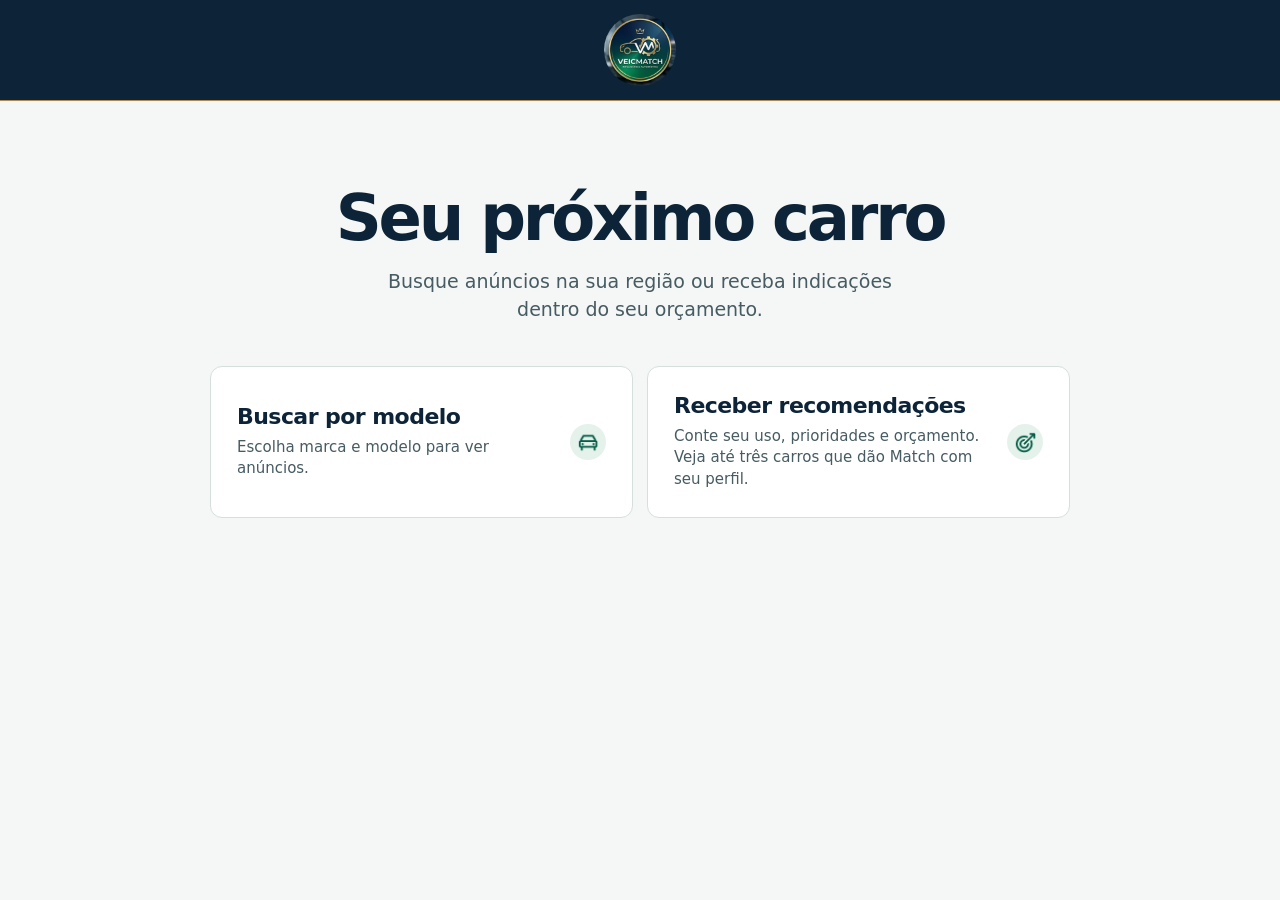
<file: buscar/index.html>
<!doctype html>
<html lang="pt-BR">
<head>
  <meta charset="utf-8">
  <meta name="viewport" content="width=device-width, initial-scale=1">
  <meta name="theme-color" content="#0c2338">
  <title>VeícMatch — Seu próximo carro</title>
  <style>
    :root {
      color-scheme: light;
      --azul: #0c2338;
      --verde: #005943;
      --texto-secundario: #465b62;
      --linha: #d5dfdb;
    }

    * { box-sizing: border-box; }

    body {
      min-height: 100vh;
      margin: 0;
      background: #f4f7f5;
      color: var(--azul);
      font: 16px/1.5 system-ui, sans-serif;
    }

    .marca {
      display: grid;
      place-items: center;
      min-height: 100px;
      padding: 14px 20px;
      border-bottom: 1px solid #a88b54;
      background: var(--azul);
    }

    .marca img {
      display: block;
      border-radius: 50%;
    }

    main {
      width: min(100% - 40px, 860px);
      margin-inline: auto;
      padding-block: clamp(34px, 7vw, 84px) 48px;
    }

    .introducao {
      max-width: 660px;
      margin: 0 auto clamp(24px, 5vw, 42px);
      text-align: center;
    }

    h1 {
      margin: 0;
      font-size: clamp(28px, 6.6vw, 64px);
      font-weight: 800;
      text-align: center;
      line-height: 1.06;
      letter-spacing: -.05em;
      text-wrap: balance;
    }

    .introducao p {
      max-width: 520px;
      margin: 14px auto 0;
      color: var(--texto-secundario);
      font-size: clamp(16px, 2.6vw, 19px);
      text-wrap: pretty;
    }

    nav {
      display: grid;
      grid-template-columns: repeat(2, minmax(0, 1fr));
      gap: 14px;
    }

    .caminho {
      display: grid;
      grid-template-columns: minmax(0, 1fr) auto;
      align-items: center;
      gap: 14px;
      padding: clamp(16px, 3vw, 26px);
      border: 1px solid var(--linha);
      border-radius: 12px;
      background: #fff;
      color: inherit;
      text-decoration: none;
    }

    .caminho:hover {
      border-color: var(--verde);
      background: #f0faf5;
    }

    .caminho:focus-visible {
      outline: 3px solid var(--verde);
      outline-offset: 3px;
    }

    .caminho strong {
      display: block;
      font-size: clamp(18px, 2.4vw, 22px);
      line-height: 1.22;
      letter-spacing: -.025em;
    }

    .descricao {
      display: block;
      margin-top: 6px;
      color: var(--texto-secundario);
      font-size: 15px;
      line-height: 1.45;
    }

    .icone-caminho {
      display: grid;
      width: 36px;
      height: 36px;
      place-items: center;
      border-radius: 50%;
      background: #e5f2eb;
    }

    @media (max-width: 560px) {
      .introducao { text-align: left; }
      h1 { text-wrap: initial; }
      nav { grid-template-columns: 1fr; gap: 10px; }
    }
  </style>
</head>
<body>
  <header class="marca">
    <img src="[data-uri]" width="72" height="72" alt="VeícMatch">
  </header>

  <main>
    <div class="introducao">
      <h1>Seu próximo carro</h1>
      <p>Busque anúncios na sua região ou receba indicações dentro do seu orçamento.</p>
    </div>

    <nav aria-label="Escolha como buscar">
      <a class="caminho" href="/">
        <span>
          <strong>Buscar por modelo</strong>
          <span class="descricao">Escolha marca e modelo para ver anúncios.</span>
        </span>
        <span class="icone-caminho" aria-hidden="true"><img src="[data-uri]" width="22" height="22" alt=""></span>
      </a>
      <a class="caminho" href="/motor-2/">
        <span>
          <strong>Receber recomendações</strong>
          <span class="descricao">Conte seu uso, prioridades e orçamento. Veja até três carros que dão Match com seu perfil.</span>
        </span>
        <span class="icone-caminho" aria-hidden="true"><img src="[data-uri]" width="22" height="22" alt=""></span>
      </a>
    </nav>
  </main>
</body>
</html>
</file>
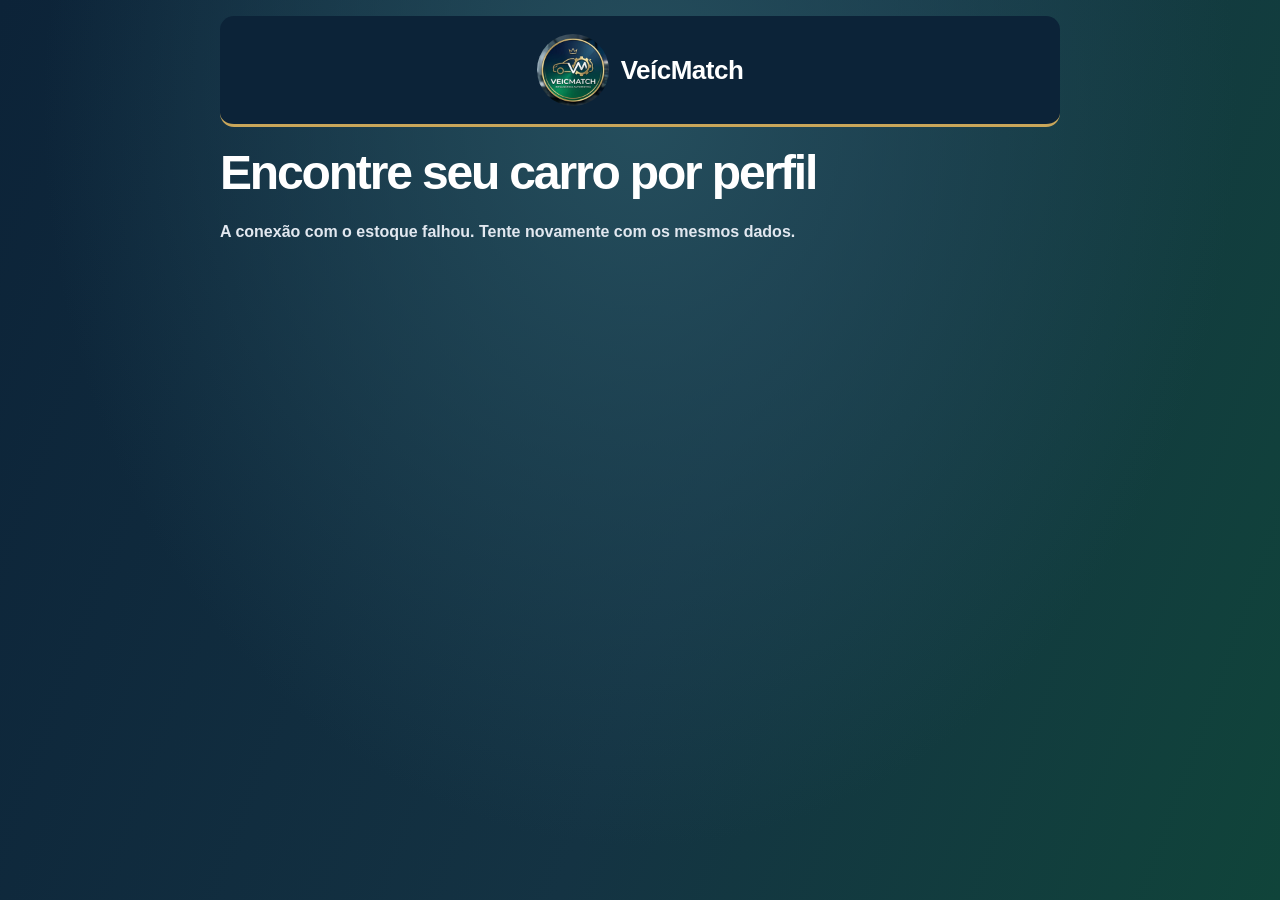
<file: motor-2/index.html>
<!doctype html>
<html lang="pt-BR">
<head>
<meta charset="utf-8">
<meta name="viewport" content="width=device-width, initial-scale=1">
<!-- Cole aqui a URL /exec do projeto Apps Script do Motor 2. -->
<meta name="veicmatch-motor-2-api" content="https://script.google.com/macros/s/AKfycbxVQMy2hfrgiCyJwIoWU8Uw6WJLADAUhdzgiC15lTMN4hyc1T2p0uO4wapmSKDWgG2L/exec">
<title>VeícMatch | Encontre seu carro por perfil</title>
<style>
:root{color-scheme:light;--bg:#0c2338;--text:#1e293b;--muted:#64748b;--brand:#006b50;--brand-hover:#00543f;--line:#cbd5e1;--light:#ecfdf5;--success-text:#065f46;--info-bg:#eff6ff;--info-text:#1e40af}
*{box-sizing:border-box}body{margin:0;padding:16px 0 0;min-height:100vh;background-color:var(--bg);
  background-image:radial-gradient(ellipse at 50% 12%,#254e5d,transparent 66%),linear-gradient(110deg,var(--bg),#143343 55%,#10443a);
  color:var(--text);font:16px/1.5 -apple-system,BlinkMacSystemFont,"Segoe UI",Roboto,Arial,sans-serif}
header,main{width:min(100% - 32px,840px);margin:0 auto}
header{text-align:center;background:var(--bg);border-bottom:3px solid #c9a65a;border-radius:14px;padding:18px 16px}
.brand{display:flex;align-items:center;justify-content:center;gap:12px;font-weight:750;letter-spacing:-.5px;font-size:26px;color:#fff}
.brand img{flex-shrink:0;border-radius:50%;object-fit:cover}
main>h1,#resultados>h2{color:#fff}
h1{line-height:1.15;font-size:clamp(30px,5vw,48px);letter-spacing:-.045em;margin:0 0 20px}
h2,h3{line-height:1.23;letter-spacing:-.02em;margin:0 0 12px}h3{font-size:21px}
main{padding:18px 0 48px}.card{background:#fff;border:1px solid var(--line);border-radius:16px;padding:clamp(16px,4vw,28px);margin-bottom:14px}
.grid{display:grid;grid-template-columns:repeat(2,minmax(0,1fr));gap:14px 18px}
.grid.prioridades{grid-template-columns:repeat(3,minmax(0,1fr))}.campo{display:grid;align-content:start;gap:4px;font-weight:650;min-width:0}.largo{grid-column:1/-1}
input,select,button{font:inherit}input:not([type=checkbox]),select{width:100%;min-height:44px;border:1px solid var(--line);border-radius:8px;padding:9px 10px;color:var(--text);background:#fff}
small,.meta{color:var(--muted);font-size:.89rem;font-weight:400}.meta{margin:0 0 8px}
fieldset{margin:16px 0 0;padding:0;border:0}legend{font-weight:750;margin-bottom:5px}fieldset label{display:inline-flex;align-items:center;gap:6px;padding:5px 12px 5px 0}
details{margin:16px 0}summary{cursor:pointer;font-weight:750}details .grid{margin-top:10px}
button{display:inline-block;border:0;border-radius:8px;background:var(--brand);color:#fff;padding:10px 16px;font-weight:740;text-decoration:none;cursor:pointer}
button:hover:not(:disabled){background:var(--brand-hover)}
button:disabled{opacity:.65;cursor:wait}button.secundario{background:var(--light);color:var(--success-text)}
button.secundario:hover{background:#d1fae5}
a{color:var(--brand)}:focus-visible{outline:3px solid var(--brand);outline-offset:2px}
#estado{margin:8px 0 14px;color:#e2e8f0;font-weight:700}#estado:empty{display:none}
.resumo{padding:12px 16px;border-radius:9px;background:var(--light);color:var(--success-text);margin-bottom:14px}
.ajuste,.aviso{background:var(--info-bg);color:var(--info-text);border-left:4px solid var(--info-text);padding:10px 12px;margin:12px 0;border-radius:4px}
.preco{font-size:25px;font-weight:800;color:var(--brand);margin:.25rem 0}dl{margin:12px 0}dt{font-weight:720}dd{margin:0 0 8px;white-space:pre-line}ul{margin:4px 0 10px;padding-left:22px}
[hidden]{display:none!important}
@media(max-width:580px){.grid,.grid.prioridades{grid-template-columns:1fr}.card button[type=submit]{width:100%}}
.subtitulo-troca {font-weight:750;margin:18px 0 8px}
#campo-troca > .campo, #campo-troca > .grid {margin-bottom:12px}
#estado-troca:empty {display:none}
.oferta-match .link-atendimento{display:inline-flex;align-items:center;min-height:44px;font-weight:650}
.oferta-match .analise-oferta{margin:12px 0 0;border-top:1px solid var(--line);padding-top:4px}
.oferta-match summary{min-height:44px;padding:10px 0}
.oferta-match .destaque-oferta{margin:10px 0}
.oferta-match .oferta-alerta{color:#854d0e}
.oferta-match .match-fotos-miniatura{max-height:170px}
.comparacao{display:grid;grid-template-columns:repeat(auto-fit,minmax(min(100%,13rem),1fr));gap:12px}
.comparacao article{min-width:0;padding:12px;background:#f1f5f9;border-radius:8px}
.comparacao h4{margin:0 0 6px}
.comparacao p{margin:4px 0}
.comparacao .nota-embasada+.nota-embasada{margin-top:10px;padding-top:8px;border-top:1px solid var(--line)}
.comparacao .nota-embasada .meta{margin:2px 0;overflow-wrap:anywhere}
.embasamento-notas{margin:16px 0}
.embasamento-notas dd small{display:block;margin-top:3px;overflow-wrap:anywhere}
#estado-busca:empty{display:none}
#estado-busca[data-erro]{color:#9f1239}

</style>
<link rel="stylesheet" href="/fotos-match.css">
</head>
<body>
<header>
  <div class="brand">
    <img src="[data-uri]" alt="" width="72" height="72" />
    <span>VeícMatch</span>
  </div>
</header>
<main>
<h1>Encontre seu carro por perfil</h1>
<p id="estado" role="status" aria-live="polite">Carregando questionário…</p>
<form id="questionario" hidden>
  <section class="card" aria-labelledby="titulo-identificacao">
    <h2 id="titulo-identificacao">Seus dados</h2>
    <div class="grid">
      <label class="campo">Seu nome<input name="nome" autocomplete="name" maxlength="120" required></label>
      <label class="campo">Município no RS<input name="cidade" list="lista-cidades" autocomplete="off" placeholder="Digite para buscar" required><datalist id="lista-cidades"></datalist></label>
    </div>
  </section>
  <section class="card" aria-labelledby="titulo-pagamento">
    <h2 id="titulo-pagamento">Seu orçamento</h2>
    <div class="grid">
      <label class="campo">Entrada em dinheiro (R$)<input name="entrada" type="number" min="0" max="10000000" step=".01" value="0" required><small>Para compra à vista, informe o valor disponível em dinheiro.</small></label>
      <label class="campo">Valor máximo da parcela (R$/mês)<input name="parcela" type="number" min="0" max="10000000" step=".01" value="0" required><small>Use zero se pretende comprar sem financiamento.</small></label>
    </div>
  </section>
  <section class="card" aria-labelledby="titulo-troca">
    <h2 id="titulo-troca">Veículo na troca</h2>
    <label class="campo">Tem veículo na troca?
      <select name="temTroca" required>
        <option value="">Selecione</option><option value="sim">Sim</option><option value="nao">Não</option>
      </select>
    </label>
    <fieldset id="campo-troca" hidden disabled>
      <div class="subtitulo-troca">Dados básicos do veículo</div>

      <div class="grid">
        <div class="campo">
          <label for="atualMarca">Marca</label>
          <select id="atualMarca" name="atualMarca" required>
            <option value="">Selecione a marca</option>
          </select>
        </div>

        <div class="campo">
          <label for="atualModelo">Modelo base</label>
          <select id="atualModelo" name="atualModelo" disabled required>
            <option value="">Selecione a marca primeiro</option>
          </select>
        </div>
      </div>

      <div class="grid">
        <div class="campo">
          <label for="atualAno">Ano do modelo</label>
          <select id="atualAno" name="atualAno" disabled required>
            <option value="">Selecione o modelo primeiro</option>
          </select>
        </div>

        <div class="campo">
          <label for="atualKm">Quilometragem atual (km)</label>
          <input type="number" id="atualKm" name="atualKm" min="0" step="1" placeholder="Ex.: 65000" required />
        </div>
      </div>

      <div class="campo">
        <label for="atualVersao">Versão oficial FIPE</label>
        <select id="atualVersao" name="atualVersao" disabled required>
          <option value="">Selecione o ano primeiro</option>
        </select>
      </div>

      <div class="subtitulo-troca">Checklist de integridade e procedência</div>

      <div class="grid">
        <div class="campo">
          <label for="estadoLataria">Lataria e pintura</label>
          <select id="estadoLataria" name="estadoLataria" required>
            <option value="sem_avarias" selected>Sem avarias</option>
            <option value="pequenos_detalhes">Pequenos detalhes / retoques</option>
            <option value="avarias_funilaria">Com avarias / funilaria</option>
          </select>
        </div>

        <div class="campo">
          <label for="estadoPneus">Pneus</label>
          <select id="estadoPneus" name="estadoPneus" required>
            <option value="bons" selected>Bons</option>
            <option value="meia_vida">Meia vida</option>
            <option value="precisando_trocar">Precisando trocar</option>
          </select>
        </div>
      </div>

      <div class="grid">
        <div class="campo">
          <label for="estadoEstofados">Estofados e interior</label>
          <select id="estadoEstofados" name="estadoEstofados" required>
            <option value="sem_avarias" selected>Sem avarias</option>
            <option value="desgaste_leve">Desgaste leve de uso</option>
            <option value="avarias_manchas">Avarias, rasgos ou manchas</option>
          </select>
        </div>

        <div class="campo">
          <label for="estadoEletrica">Elétrica e acessórios</label>
          <select id="estadoEletrica" name="estadoEletrica" required>
            <option value="sem_avarias" selected>Sem avarias</option>
            <option value="pendencia_leve">Pendência leve</option>
            <option value="defeito_relevante">Defeito relevante</option>
          </select>
        </div>
      </div>

      <div class="grid">
        <div class="campo">
          <label for="estadoMecanica">Motor e câmbio</label>
          <select id="estadoMecanica" name="estadoMecanica" required>
            <option value="sem_avarias" selected>Sem avarias</option>
            <option value="atencao_preventiva">Atenção preventiva / revisão</option>
            <option value="reparo_corretivo">Necessita reparo corretivo</option>
          </select>
        </div>

        <div class="campo">
          <label for="estadoManualRevisoes">Manual, chave cópia e revisões</label>
          <select id="estadoManualRevisoes" name="estadoManualRevisoes" required>
            <option value="completo" selected>Completo</option>
            <option value="parcial">Parcial</option>
            <option value="sem_itens">Sem manual / chave cópia</option>
          </select>
        </div>
      </div>

      <div class="campo">
        <label for="historicoSinistro">Histórico de leilão ou sinistro</label>
        <select id="historicoSinistro" name="historicoSinistro" required>
          <option value="sem_apontamento" selected>Sem apontamento</option>
          <option value="sinistro_recuperado">Sinistro / passagem por seguradora</option>
          <option value="leilao_monta">Leilão / média ou grande monta</option>
        </select>
      </div>

      <div class="subtitulo-troca">Quitação, IPVA, licenciamento e multas</div>

      <div class="grid">
        <div class="campo">
          <label for="situacaoQuitacao">O carro está quitado ou financiado?</label>
          <select id="situacaoQuitacao" name="situacaoQuitacao" required>
            <option value="quitado" selected>Quitado</option>
            <option value="financiado">Financiado (possui saldo devedor)</option>
          </select>
        </div>

        <div class="campo" id="campoSaldoDevedor" hidden>
          <label for="saldoDevedor">Quanto falta para quitar hoje? (R$)</label>
          <input type="number" id="saldoDevedor" name="saldoDevedor" disabled min="0" step=".01" value="0" placeholder="Ex.: 18500" />
        </div>
      </div>

      <div class="campo">
        <label for="valorDebitosDoc">IPVA, licenciamento e multas pendentes (R$)</label>
        <input type="number" id="valorDebitosDoc" name="valorDebitosDoc" required min="0" step=".01" value="0" placeholder="0 se tudo estiver pago" />
        <div class="meta">Some IPVA em aberto/parcelas, licenciamento e multas caso existam.</div>
      </div>
      <p id="estado-troca" class="meta" role="status"></p>
      <button id="repetir-fipe" class="secundario" type="button" hidden>Tentar carregar de novo</button>
    </fieldset>
  </section>
  <section class="card" aria-labelledby="titulo-perfil">
    <h2 id="titulo-perfil">Como você usa o carro?</h2>
    <div class="grid">
      <label class="campo">Uso principal<select name="missao" required></select></label>
      <label class="campo">Pessoas no uso principal<select name="pessoas" required></select><small>Conte também quem dirige. Escolha 2 para 1–2 pessoas e 4 para 3–4.</small></label>
      <label class="campo">Onde vai rodar mais?<select name="contexto" required></select></label>
      <label class="campo" id="campo-tipo-entrega" hidden>Tipo de entrega<select name="tipoEntrega" required disabled></select></label>
      <label class="campo" id="campo-aplicativo" hidden>Aplicativo de entregas<select name="aplicativo" disabled></select></label>
    </div>
    <fieldset>
      <legend>O que mais importa no próximo carro?</legend>
      <div class="grid prioridades">
        <label class="campo">Primeira prioridade<select name="prioridade1" required></select></label>
        <label class="campo">Segunda prioridade<select name="prioridade2" required></select></label>
        <label class="campo">Terceira prioridade<select name="prioridade3" required></select></label>
      </div>
    </fieldset>
    <details>
      <summary>Outras preferências</summary>
      <div class="grid">
        <label class="campo">O que espera da compra?<select name="motivacao"></select></label>
        <label class="campo">Carroceria preferida<select name="carroceria"></select></label>
        <label class="campo">Câmbio<select name="cambio"></select></label>
        <label class="campo">Combustível<select name="combustivel"></select></label>
        <label class="campo">Ano-modelo de preferência (a partir de)<input name="ano" type="number" min="1980" max="2100" step="1"></label>
      </div>
    </details>
    <fieldset>
      <legend>Evite o que não combina com você</legend>
      <small>Marque só o que importa para você. É opcional.</small>
      <div id="lista-aversoes"></div>
    </fieldset>
  </section>
  <section class="card" aria-label="Buscar recomendações">
    <p><button type="submit" id="buscar">Buscar meu Match</button></p>
    <p id="estado-busca" class="meta" role="status" tabindex="-1"></p>
  </section>
</form>
<section id="resultados" aria-labelledby="titulo-resultados" hidden>
  <h2 id="titulo-resultados" tabindex="-1">Carros indicados para o seu perfil</h2>
  <p id="resumo" class="resumo" role="status"></p>
  <div id="previa-troca"></div>
  <div id="comparacao"></div>
  <div id="ofertas"></div>
  <button class="secundario" type="button" id="editar">Rever minhas respostas</button>
</section>
</main>
<script src="/fotos-match.js"></script>
<script src="/motor-2/justificativas-das-notas.js"></script>
<script>
'use strict';
const api = document.querySelector('meta[name="veicmatch-motor-2-api"]').content.trim();
const whatsappAtendimento = '5551996862383';
const apiFipe = 'https://script.google.com/macros/s/AKfycbxnLLJ5Sbg__atv4CnbwXXyAf9iRmi0xs0WinKucyHTEw5kn6USDa4EwQvdnL3bf7a2/exec';
const form = document.getElementById('questionario');
const estado = document.getElementById('estado');
const estadoBusca = document.getElementById('estado-busca');
const saida = document.getElementById('resultados');
const botao = document.getElementById('buscar');
const moeda = new Intl.NumberFormat('pt-BR', { style: 'currency', currency: 'BRL' });
const numero = new Intl.NumberFormat('pt-BR', { maximumFractionDigits: 1 });
const descricaoAversao = {
  Economia: 'Alto consumo', 'Manutenção': 'Manutenção mais cara', 'Espaço': 'Pouco espaço interno',
  Desempenho: 'Pouco desempenho', Revenda: 'Revenda mais difícil'
};
const criterioAversao = { Economia: 'Economia de combustível', 'Manutenção': 'Facilidade de manutenção',
  'Espaço': 'Espaço interno', Desempenho: 'Desempenho', Revenda: 'Facilidade de revenda' };
const campo = nome => form.elements.namedItem(nome);
const grupoEntregas = 'Aplicativos de entregas';
const tiposEntrega = new Map([
  ['Entregas leves', 'Entregas leves'],
  ['Entregas com mais carga', 'Entregas pesadas']
]);
const dadosTroca = document.getElementById('campo-troca');
const estadoTroca = document.getElementById('estado-troca');
const repetirFipe = document.getElementById('repetir-fipe');
const etapasFipe = [
  ['atualMarca', 'marcas', 'Selecione a marca'],
  ['atualModelo', 'modelos', 'Selecione o modelo'],
  ['atualAno', 'anos', 'Selecione o ano'],
  ['atualVersao', 'versoes', 'Selecione a versão exata']
];
const ajustesTroca = {
  estadoLataria: { pequenos_detalhes: -0.02, avarias_funilaria: -0.05 },
  estadoPneus: { meia_vida: -0.015, precisando_trocar: -0.025 },
  estadoEstofados: { desgaste_leve: -0.015, avarias_manchas: -0.035 },
  estadoEletrica: { pendencia_leve: -0.01, defeito_relevante: -0.03 },
  estadoMecanica: { atencao_preventiva: -0.025, reparo_corretivo: -0.06 },
  estadoManualRevisoes: { parcial: -0.01, sem_itens: -0.02 },
  historicoSinistro: { sinistro_recuperado: -0.08, leilao_monta: -0.15 }
};
let consultaFipe;
let etapaComErro;

function elemento(tag, texto, classe) {
  const no = document.createElement(tag);
  if (texto != null) no.textContent = texto;
  if (classe) no.className = classe;
  return no;
}
function preencher(nome, opcoes, inicial = 'Selecione') {
  campo(nome).replaceChildren(new Option(inicial, ''), ...opcoes.map(opcao => new Option(opcao, opcao)));
}
async function consultar(dados) {
  const opcoes = dados ? { method: 'POST', body: JSON.stringify(dados) } : { method: 'GET' };
  let resposta;
  try {
    resposta = await fetch(api, { ...opcoes, credentials: 'omit', redirect: 'follow', signal: AbortSignal.timeout(45000) });
  } catch (erro) {
    if (erro.name === 'TimeoutError') throw new Error('A consulta demorou mais que o esperado. Tente novamente com os mesmos dados.');
    throw new Error('A conexão com o estoque falhou. Tente novamente com os mesmos dados.');
  }
  if (!resposta.ok) throw new Error('Serviço indisponível. Tente novamente em instantes.');
  if (!resposta.headers.get('content-type')?.includes('application/json')) {
    throw new Error('Serviço indisponível. Confira a configuração do Apps Script.');
  }
  const json = await resposta.json();
  if (!json.ok) throw new Error(json.mensagem || 'Não foi possível concluir a busca.');
  return json;
}
async function carregarFipe(indice) {
  consultaFipe?.abort();
  const consulta = new AbortController();
  consultaFipe = consulta;
  repetirFipe.hidden = true;
  for (const [nome, , rotulo] of etapasFipe.slice(indice)) {
    preencher(nome, [], rotulo);
    campo(nome).disabled = true;
  }
  const [nome, action, rotulo] = etapasFipe[indice];
  const params = new URLSearchParams({ action });
  ['marca', 'modelo', 'ano'].slice(0, indice).forEach((chave, i) => {
    params.set(chave, campo(etapasFipe[i][0]).value);
  });
  estadoTroca.textContent = '';
  if ([...params.values()].some(valor => !valor)) return;
  estadoTroca.textContent = 'Carregando dados da FIPE…';
  try {
    const resposta = await fetch(apiFipe + '?' + params, { credentials: 'omit', signal: consulta.signal });
    if (!resposta.ok) throw new Error('FIPE indisponível');
    const json = await resposta.json();
    if (!json.ok || !Array.isArray(json.dados)) throw new Error('Resposta FIPE inválida');
    if (consulta.signal.aborted) return;
    const lista = json.dados;
    const select = campo(nome);
    select.replaceChildren(new Option(rotulo, ''), ...lista.map(item => {
      const opcao = new Option(item.versao ?? item, item.versao ?? item);
      if (nome === 'atualVersao') opcao.dataset.preco = item.precoFipe;
      return opcao;
    }));
    select.disabled = lista.length === 0;
    estadoTroca.textContent = lista.length ? '' : 'Nenhuma opção FIPE encontrada para essa seleção.';
  } catch (erro) {
    if (consulta.signal.aborted) return;
    estadoTroca.textContent = 'Não foi possível carregar os dados da FIPE.';
    etapaComErro = indice;
    repetirFipe.hidden = false;
  } finally {
    if (consultaFipe === consulta) consultaFipe = undefined;
  }
}
function atualizarQuitacao() {
  const financiado = campo('situacaoQuitacao').value === 'financiado';
  document.getElementById('campoSaldoDevedor').hidden = !financiado;
  campo('saldoDevedor').disabled = !financiado;
  campo('saldoDevedor').required = financiado;
  if (!financiado) campo('saldoDevedor').value = '0';
}
function estimarTroca(dados) {
  const campos = etapasFipe.map(([nome]) => dados.get(nome));
  if (campos.some(valor => !valor)) throw new Error('Selecione marca, modelo, ano e versão do veículo na troca.');
  const [marca, modelo, ano] = campos;
  const preco = Number(campo('atualVersao').selectedOptions[0]?.dataset.preco);
  if (!Number.isFinite(preco) || preco <= 0) throw new Error('A versão selecionada está sem preço FIPE para a avaliação.');
  const km = Number(dados.get('atualKm'));
  // Mesmas faixas da pré-avaliação do Motor 1.
  const idade = Math.max(1, 2026 - Number(ano));
  const kmAno = Math.round(km / idade);
  let fator = 0.85;
  if (idade > 10) fator -= 0.03;
  if (kmAno > 28000) fator -= 0.08;
  else if (kmAno > 20000) fator -= 0.04;
  else if (kmAno < 10000) fator += 0.02;
  if (km > 180000) fator -= 0.06;
  else if (km > 120000) fator -= 0.03;
  for (const [nome, ajustes] of Object.entries(ajustesTroca)) fator += ajustes[dados.get(nome)] ?? 0;
  const bruto = Math.round(preco * Math.max(0.45, fator) * 0.97);
  const quitacao = Number(dados.get('saldoDevedor'));
  const outrosDebitos = Number(dados.get('valorDebitosDoc'));
  const debitos = quitacao + outrosDebitos;
  return { nome: [marca, modelo, ano].join(' '), bruto, quitacao, outrosDebitos, debitos, liquido: Math.max(0, bruto - debitos) };
}
function montarPreAvaliacao(avaliacao) {
  const cartao = elemento('article', null, 'card');
  const { nome, bruto, quitacao, outrosDebitos, debitos } = avaliacao;
  const arredondar = fator => Math.round(Math.max(0, bruto * fator - debitos) / 100) * 100;
  const minimo = arredondar(0.90);
  const maximo = arredondar(1.05);
  const faixa = minimo === maximo ? moeda.format(minimo) : moeda.format(minimo) + ' a ' + moeda.format(maximo);
  cartao.append(elemento('h3', 'Pré-avaliação do seu carro'), elemento('p', nome), elemento('p', faixa, 'preco'));
  const detalhes = elemento('dl');
  if (quitacao > 0) acrescentar(detalhes, 'Quitação do financiamento', '−' + moeda.format(quitacao));
  if (outrosDebitos > 0) acrescentar(detalhes, 'Outros débitos', '−' + moeda.format(outrosDebitos));
  acrescentar(detalhes, 'Valor estimado usado na busca', moeda.format(avaliacao.liquido));
  cartao.append(detalhes, elemento('p', 'A loja confirma o valor após a vistoria.', 'meta'));
  return cartao;
}
function syncCondicionais() {
  const entrega = campo('missao').value === grupoEntregas;
  const tipo = campo('tipoEntrega');
  document.getElementById('campo-tipo-entrega').hidden = !entrega;
  tipo.disabled = !entrega;
  if (!entrega) tipo.value = '';
  const temTipo = entrega && tiposEntrega.has(tipo.value);
  document.getElementById('campo-aplicativo').hidden = !temTipo;
  campo('aplicativo').disabled = !temTipo;
  if (!temTipo) campo('aplicativo').value = '';
  const troca = campo('temTroca').value === 'sim';
  dadosTroca.hidden = !troca;
  dadosTroca.disabled = !troca;
  if (troca && campo('atualMarca').options.length === 1 && !consultaFipe && repetirFipe.hidden) carregarFipe(0);
}
async function iniciar() {
  if (!/^https:\/\/script\.google\.com\/macros\/s\/[A-Za-z0-9_-]+\/exec$/.test(api)) {
    estado.textContent = 'Configure a URL /exec do Motor 2 para carregar o questionário.';
    return;
  }
  try {
    const config = await consultar();
    document.getElementById('lista-cidades').replaceChildren(...config.cidades.map(nome => new Option(nome, nome)));
    const missoes = config.missoes.map(missao => tiposEntrega.has(missao) ? grupoEntregas : missao);
    preencher('missao', [...new Set(missoes)]);
    campo('tipoEntrega').replaceChildren(
      new Option('Selecione o tipo de entrega', ''),
      ...[...tiposEntrega].filter(([valor]) => config.missoes.includes(valor))
        .map(([valor, rotulo]) => new Option(rotulo, valor))
    );
    preencher('pessoas', config.lotacoes);
    preencher('contexto', config.contextos);
    preencher('aplicativo', config.aplicativos, 'Ver todas as plataformas possíveis');
    for (const indice of [1, 2, 3]) preencher('prioridade' + indice, config.atributos);
    preencher('motivacao', config.motivacoes, 'Sem preferência');
    preencher('carroceria', config.carrocerias, 'Sem preferência');
    preencher('cambio', ['Manual', 'Automático', 'Automatizado'], 'Sem preferência');
    preencher('combustivel', ['Diesel', 'Elétrico', 'Flex', 'Gasolina'], 'Sem preferência');
    document.getElementById('lista-aversoes').replaceChildren(...config.aversoes.map(nome => {
      const label = elemento('label');
      const check = document.createElement('input');
      Object.assign(check, { type: 'checkbox', name: 'aversoes', value: nome });
      label.append(check, document.createTextNode(descricaoAversao[nome]));
      return label;
    }));
    syncCondicionais();
    estado.textContent = '';
    form.hidden = false;
  } catch (erro) {
    estado.textContent = erro.message || 'Não foi possível carregar o questionário.';
  }
}
function acrescentar(lista, titulo, valor) {
  if (valor != null && valor !== '') lista.append(elemento('dt', titulo), elemento('dd', valor));
}
function normalizarPreferencia(valor) {
  return String(valor || '').trim().normalize('NFD').replace(/\p{M}/gu, '').toLowerCase();
}
function pontosEvitados(item) {
  return (item.aversoes || []).filter(p => Number.isFinite(p.nota)
    && Number.isFinite(p.referencia) && p.nota < p.referencia);
}
function primeiroDestaque(texto) {
  return String(texto || '').trim().split(/\r?\n|(?<=[.!?])\s+(?=[A-ZÁÉÍÓÚÂÊÔÃÕÇ])/u)[0];
}
function montarLinkAtendimento(item) {
  const anuncio = item.oferta;
  const carro = [item.nome, item.versao, item.ano].filter(Boolean).join(' ');
  const loja = [anuncio.loja, anuncio.municipio].filter(Boolean).join(' · ');
  const oferta = loja ? `${carro} (${loja})` : carro;
  const mensagem = `Olá! Vi o ${oferta} no VeícMatch. Podem confirmar a disponibilidade e o preço?`;
  const ancora = elemento('a', 'Consultar no WhatsApp do VeícMatch', 'link-atendimento');
  Object.assign(ancora, {
    href: `https://wa.me/${whatsappAtendimento}?text=${encodeURIComponent(mensagem)}`,
    target: '_blank',
    rel: 'noopener noreferrer'
  });
  return ancora;
}
function menorPlano(item) {
  return (item.planos || []).reduce((menor, plano) => !menor || plano.valor < menor.valor ? plano : menor, null);
}
function mostrarNota(nota) {
  return numero.format(nota) + '/10';
}
function justificativasDaFicha(item) {
  const partes = [item.nome, item.versao, item.ano, item.cambio, item.combustivel]
    .map(valor => normalizarPreferencia(valor).replace(/[^a-z0-9]+/g, ' ').trim());
  if (partes.some(valor => !valor)) return new Map();
  const ficha = window.veicMatchJustificativasDasNotas?.[partes.join('|')];
  const notasDoMatch = new Map([...(item.aversoes || []), ...(item.prioridades || [])]
    .map(p => [p.atributo, p.nota]));
  return new Map(Object.entries(ficha || {}).filter(([atributo, evidencia]) =>
    !notasDoMatch.has(atributo) || notasDoMatch.get(atributo) === evidencia.nota));
}
function montarNotaComJustificativa(atributo, nota, evidencia) {
  const bloco = elemento('div', null, 'nota-embasada');
  bloco.append(elemento('p', atributo + ' · ' + mostrarNota(nota)));
  if (evidencia) bloco.append(elemento('p', evidencia.motivo, 'meta'));
  return bloco;
}
function montarEmbasamento(prioridades, evidencias) {
  const secao = elemento('section', null, 'embasamento-notas');
  secao.append(elemento('h4', 'O que embasa as notas'));
  const lista = elemento('dl');
  const ordem = new Set([...prioridades.map(p => p.atributo), ...evidencias.keys()]);
  for (const atributo of ordem) {
    const dado = evidencias.get(atributo);
    if (!dado) continue;
    const nota = prioridades.find(p => p.atributo === atributo)?.nota;
    const titulo = Number.isFinite(nota) ? atributo + ' · ' + mostrarNota(nota) : atributo;
    const descricao = elemento('dd', [dado.motivo, dado.ressalva].filter(Boolean).join('\n'));
    descricao.append(elemento('small', 'Fonte · ' + dado.fonte));
    lista.append(elemento('dt', titulo), descricao);
  }
  secao.append(lista);
  return secao;
}
function montarComparacao(indicacoes, perfil) {
  const secao = elemento('section', null, 'card');
  secao.append(elemento('h3', 'Compare as indicações'));
  const grade = elemento('div', null, 'comparacao');
  const notasPorCarro = indicacoes.map(item => new Map((item.prioridades || []).map(p => [p.atributo, p.nota])));
  const justificativas = indicacoes.map(justificativasDaFicha);
  const criterios = perfil.prioridades.filter(criterio => {
    const notas = notasPorCarro.map(notas => notas.get(criterio)).filter(Number.isFinite);
    return new Set(notas).size > 1 || justificativas.some(ficha => ficha.has(criterio));
  });
  indicacoes.forEach((item, indice) => {
    const coluna = elemento('article');
    coluna.append(elemento('h4', item.nome));
    const origem = item.origemPreco || 'Preço de referência';
    if (Number.isFinite(item.preco)) coluna.append(elemento('p', moeda.format(item.preco) + ' · ' + origem));
    const plano = menorPlano(item);
    if (plano) coluna.append(elemento('p', 'Parcela estimada · ' + plano.meses + '× de ' + moeda.format(plano.valor), 'meta'));
    else if (item.cobertoPelaEntrada) coluna.append(elemento('p', 'Coberto pela entrada', 'meta'));
    coluna.append(elemento('p', item.oferta?.municipio || (item.oferta ? 'Município a confirmar' : 'Sem anúncio nesta busca'), 'meta'));
    for (const criterio of criterios) {
      const nota = notasPorCarro[indice].get(criterio);
      if (Number.isFinite(nota)) coluna.append(montarNotaComJustificativa(criterio, nota, justificativas[indice].get(criterio)));
    }
    grade.append(coluna);
  });
  secao.append(grade);
  return secao;
}
function montarOferta(item, perfil, ajuste, mostrarJustificativas) {
  const card = elemento('article', null, 'card oferta-match');
  card.append(elemento('h3', item.nome));
  const galeria = window.criarGaleriaMatch?.(item.oferta?.fotos, item.nome);
  if (galeria) card.append(galeria);
  const ano = Number.isFinite(item.ano) ? item.ano : 'Ano a confirmar';
  card.append(elemento('p', [item.versao, ano, item.carroceria, item.cambio || 'Câmbio a confirmar',
    item.combustivel || 'Combustível a confirmar', item.lugares + ' lugares'].filter(Boolean).join(' · '), 'meta'));
  const cambioPreferido = perfil.cambio;
  const cambioOferta = normalizarPreferencia(item.cambio);
  if (cambioPreferido && cambioOferta !== normalizarPreferencia(cambioPreferido)) {
    const informado = ['manual', 'automatico', 'automatizado'].includes(cambioOferta);
    const aviso = informado
      ? `Câmbio diferente do escolhido. Você preferiu câmbio ${cambioPreferido.toLowerCase()} e esta opção tem câmbio ${item.cambio.trim().toLowerCase()}.`
      : `Câmbio a confirmar. Você preferiu câmbio ${cambioPreferido.toLowerCase()}.`;
    card.append(elemento('p', aviso, 'aviso'));
  }
  const combustivel = normalizarPreferencia(item.combustivel);
  if (perfil.combustivel && combustivel !== normalizarPreferencia(perfil.combustivel)) {
    const aviso = combustivel && combustivel !== 'a confirmar' && combustivel !== 'nao informado'
      ? `Combustível diferente do escolhido. Você preferiu ${perfil.combustivel.toLowerCase()} e esta opção é ${item.combustivel.trim().toLowerCase()}.`
      : `Combustível a confirmar. Você preferiu ${perfil.combustivel.toLowerCase()}.`;
    card.append(elemento('p', aviso, 'aviso'));
  }
  if (perfil.ano > 0 && (!Number.isFinite(item.ano) || item.ano < perfil.ano)) {
    const aviso = Number.isFinite(item.ano)
      ? `Ano-modelo abaixo do escolhido. Você preferiu a partir de ${perfil.ano} e esta opção é ${item.ano}.`
      : `Ano-modelo a confirmar. Você preferiu a partir de ${perfil.ano}.`;
    card.append(elemento('p', aviso, 'aviso'));
  }
  card.append(elemento('p', moeda.format(item.preco), 'preco'), elemento('p', item.origemPreco, 'meta'));
  const planos = [...(item.planos || [])].sort((a, b) => a.meses - b.meses);
  const anuncio = item.oferta;
  if (anuncio) {
    const local = [anuncio.loja, anuncio.municipio, anuncio.outraRegiao ? 'Outra região' : ''].filter(Boolean).join(' · ');
    if (local) card.append(elemento('p', local, 'meta'));
  }
  const linhaParcela = p => p.meses + '× de ' + moeda.format(p.valor);
  const menorParcela = menorPlano(item);
  const financiamento = item.financiamento;
  if (menorParcela) {
    card.append(elemento('p', (planos.length > 1 ? 'Menor parcela estimada · ' : 'Parcela estimada · ')
      + linhaParcela(menorParcela), 'destaque-oferta'));
    if (financiamento?.prazosOmitidos !== 0) {
      const teto = financiamento?.tetoParcela ?? (ajuste ? null : perfil.parcela);
      const limite = Number.isFinite(teto) ? ' de ' + moeda.format(teto) + ' por mês' : ' da busca ajustada';
      const mensagem = planos.length === 1 && financiamento?.prazosOmitidos > 0
        ? 'É o único prazo dentro do limite' + limite + '.'
        : 'Os prazos que ultrapassam o limite' + limite + ' ficam fora da lista.';
      card.append(elemento('p', mensagem, 'meta'));
    }
  } else if (item.cobertoPelaEntrada) card.append(elemento('p', 'Valor coberto pela entrada informada.', 'destaque-oferta'));
  else if (item.adicional > 0) card.append(elemento('p', 'Valor adicional necessário · ' + moeda.format(item.adicional), 'destaque-oferta'));
  const prioridades = (item.prioridades || []).filter(p => Number.isFinite(p.nota));
  const evidencias = justificativasDaFicha(item);
  if (mostrarJustificativas) {
    for (const p of prioridades) {
      const dado = evidencias.get(p.atributo);
      if (dado) card.append(montarNotaComJustificativa(p.atributo, p.nota, dado));
    }
  }
  const alertas = pontosEvitados(item);
  if (alertas.length) card.append(elemento('p', 'Você pediu para evitar · '
    + alertas.map(p => descricaoAversao[p.atributo] || p.atributo).join(' · '), 'destaque-oferta oferta-alerta'));
  const positivos = primeiroDestaque(item.positivos);
  const textoAtencao = String(item.atencao || '').replace(/\bPara viagens,/gi, 'Para deslocamentos mais longos,');
  const atencao = primeiroDestaque(textoAtencao);
  if (positivos || atencao) {
    const destaques = elemento('dl', null, 'destaque-oferta');
    acrescentar(destaques, 'Ponto positivo', positivos);
    acrescentar(destaques, 'Ponto de atenção', atencao);
    card.append(destaques);
  }
  if (!anuncio) card.append(elemento('p', 'Sem anúncio nesta busca. O valor é uma referência da FIPE.', 'meta'));
  const analise = elemento('details', null, 'analise-oferta');
  analise.append(elemento('summary', 'Ver análise completa'));
  const detalhes = elemento('dl');
  const troca = financiamento?.troca ?? perfil.troca;
  const entrada = financiamento?.entrada ?? perfil.entrada;
  if (perfil.temTroca) acrescentar(detalhes, 'Valor líquido estimado da troca', moeda.format(troca));
  acrescentar(detalhes, 'Entrada em dinheiro', moeda.format(entrada));
  acrescentar(detalhes, 'Entrada total', moeda.format(troca + entrada));
  if (planos.length) {
    acrescentar(detalhes, 'Saldo estimado a financiar', moeda.format(financiamento?.saldo
      ?? Math.max(0, item.preco - troca - entrada)));
    acrescentar(detalhes, 'Parcelas estimadas', planos.map(linhaParcela).join('\n') +
      '\n\nOs valores são estimativas para o limite mensal usado na busca. As condições finais dependem da análise de crédito da instituição financeira, que pode considerar seu CPF e seu score.');
  }
  if (anuncio) {
    if (Number.isFinite(anuncio.distancia)) acrescentar(detalhes, 'Distância aproximada', numero.format(anuncio.distancia) + ' km em linha reta');
    acrescentar(detalhes, 'Quilometragem', anuncio.km == null ? 'A confirmar' : numero.format(anuncio.km) + ' km');
    const condicao = normalizarPreferencia(anuncio.condicao);
    if (condicao && !/^(condicoes? )?(nao identificad[ao]s?|nao informad[ao]s?|a confirmar|confirmar condicoes no anuncio)\.?$/.test(condicao)) {
      acrescentar(detalhes, 'Condição do preço', anuncio.condicao.replace(/confirmar condições no anúncio/gi, 'consulte as condições no anúncio'));
    }
  }
  acrescentar(detalhes, 'Afinidade com seu perfil', Number.isFinite(item.afinidade)
    ? item.afinidade.toLocaleString('pt-BR', { maximumFractionDigits: 2 }) + '/10' : '');
  acrescentar(detalhes, 'Suas prioridades', prioridades.filter(p => !evidencias.has(p.atributo)).map(p => p.atributo + ' · ' + mostrarNota(p.nota)).join('\n'));
  const aversoesAvaliadas = (item.aversoes || []).filter(p => Number.isFinite(p.nota) && Number.isFinite(p.referencia));
  acrescentar(detalhes, 'Como o carro atende ao que você quer evitar', aversoesAvaliadas.map(p => {
    const criterio = p.atributo === 'Economia' && item.combustivel === 'Elétrico'
      ? 'Eficiência energética' : (criterioAversao[p.atributo] || p.atributo);
    const leitura = p.nota < p.referencia ? 'Ponto de atenção' : 'Atende à sua preferência';
    return criterio + ' · ' + mostrarNota(p.nota) + ' · ' + leitura;
  }).join('\n'));
  acrescentar(detalhes, 'Pontos positivos', item.positivos);
  acrescentar(detalhes, 'Pontos de atenção', textoAtencao);
  acrescentar(detalhes, 'Consumo', String(item.consumo || '').replace(/\bkm\/le\b/gi, 'km por litro equivalente'));
  acrescentar(detalhes, 'Porta-malas', Number(item.portaMalas) > 0 ? item.portaMalas + ' L' : '');
  analise.append(detalhes);
  if (evidencias.size) analise.append(montarEmbasamento(prioridades, evidencias));
  if (anuncio) analise.append(montarLinkAtendimento(item));
  if (item.aplicativo) {
    const { plataformas, validarPicape, regra, validarLoggi, passageiros } = item.aplicativo;
    const texto = ['Pré-seleção para ' + plataformas.join(' · ') + '.', regra ? 'Condição da lista: ' + regra + '.' : '',
      validarPicape ? 'Picape no Mercado Livre: validação pendente. Confirme com a plataforma se ela aceita a versão e o fechamento completo da caçamba com baú ou tampa rígida.' : '',
      validarLoggi ? 'Na Loggi, confira o limite de idade da sua praça.' : '',
      passageiros ? 'Confirme cidade, categoria, ano de fabricação, quatro portas, lotação no CRLV e ar-condicionado.' : 'Confirme categoria, ano de fabricação e configuração com a plataforma.'];
    card.append(elemento('p', texto.filter(Boolean).join(' '), 'aviso'));
  }
  card.append(analise);
  return card;
}
function mostrarResposta(resposta, avaliacao, perfil) {
  const resumo = document.getElementById('resumo');
  const indicacoes = resposta.resultados.slice(0, 3);
  if (!resposta.ordenadoPorAversoes) indicacoes.sort((a, b) => pontosEvitados(a).length - pontosEvitados(b).length);
  const mensagens = {
    missao: 'Não encontramos opções para o uso informado. Reveja o uso e, se houver, a plataforma escolhida.',
    lotacao: 'Nenhuma opção encontrada tem a quantidade de lugares confirmada para o seu grupo. Reveja o uso ou a lotação.',
    orcamento: 'Nenhuma opção encontrada cabe no seu orçamento. Confira a entrada, a troca e o limite mensal.'
  };
  resumo.classList.toggle('ajuste', resposta.ajuste);
  if (resposta.ajuste) {
    const criterio = resposta.tipoAjuste === 'parcela' ? 'a parcela mensal, com a mesma entrada' : 'o orçamento total';
    const percentual = Number.isFinite(resposta.toleranciaPercentual) ? ' em até ' + resposta.toleranciaPercentual + '%' : '';
    resumo.textContent = 'Nenhum veículo compatível coube no limite informado. Se você puder ajustar' + percentual + ' '
      + criterio + ', veja as opções próximas encontradas no estoque.';
  } else resumo.textContent = mensagens[resposta.situacao] || (indicacoes.length === 1
    ? 'Encontramos uma indicação para o seu perfil.' : 'Selecionamos até três indicações com base no seu uso, nas suas prioridades e no seu orçamento.');
  if (indicacoes.length > 1 && perfil.aversoes.length) {
    resumo.textContent += ' Na lista, aparecem primeiro os carros com menos pontos de atenção no que você pediu para evitar.';
  }
  document.getElementById('comparacao').replaceChildren(...(indicacoes.length > 1 ? [montarComparacao(indicacoes, perfil)] : []));
  document.getElementById('ofertas').replaceChildren(...indicacoes.map(item => montarOferta(item, perfil, resposta.ajuste, indicacoes.length === 1)));
  const previa = document.getElementById('previa-troca');
  previa.replaceChildren();
  if (avaliacao) previa.append(montarPreAvaliacao(avaliacao));
  document.getElementById('editar').dataset.campo = { missao: 'missao', lotacao: 'pessoas', orcamento: 'entrada' }[resposta.situacao] || 'missao';
  saida.hidden = false;
  document.getElementById('titulo-resultados').focus();
}
campo('missao').addEventListener('change', syncCondicionais);
campo('tipoEntrega').addEventListener('change', syncCondicionais);
campo('temTroca').addEventListener('change', syncCondicionais);
etapasFipe.slice(0, -1).forEach(([nome], indice) => {
  campo(nome).addEventListener('change', () => carregarFipe(indice + 1));
});
campo('situacaoQuitacao').addEventListener('change', atualizarQuitacao);
repetirFipe.addEventListener('click', () => carregarFipe(etapaComErro));
document.getElementById('editar').addEventListener('click', evento => campo(evento.currentTarget.dataset.campo).focus());
form.addEventListener('submit', async evento => {
  evento.preventDefault();
  if (botao.disabled) return;
  estadoBusca.removeAttribute('data-erro');
  estadoBusca.textContent = '';
  const dados = new FormData(form);
  if (!String(dados.get('nome') || '').trim()) {
    estadoBusca.textContent = 'Informe seu nome.';
    campo('nome').focus();
    return;
  }
  const prioridades = [1, 2, 3].map(i => dados.get('prioridade' + i));
  if (new Set(prioridades).size !== 3) {
    estadoBusca.textContent = 'Escolha três prioridades diferentes.';
    campo('prioridade1').focus();
    return;
  }
  const temTroca = dados.get('temTroca') === 'sim';
  let avaliacao;
  if (temTroca) {
    try {
      avaliacao = estimarTroca(dados);
      estadoTroca.textContent = '';
    } catch (erro) {
      estadoTroca.textContent = erro.message;
      dadosTroca.scrollIntoView({ block: 'nearest' });
      return;
    }
  }
  const uso = dados.get('missao');
  const missao = uso === grupoEntregas ? dados.get('tipoEntrega') : uso;
  const perfil = {
    cidade: dados.get('cidade'), missao, pessoas: Number(dados.get('pessoas')),
    contexto: dados.get('contexto'), prioridades, aplicativo: dados.get('aplicativo') || '',
    motivacao: dados.get('motivacao'), carroceria: dados.get('carroceria'), cambio: dados.get('cambio'),
    combustivel: dados.get('combustivel'), ano: Number(dados.get('ano')), aversoes: dados.getAll('aversoes'),
    temTroca, troca: avaliacao?.liquido ?? 0,
    entrada: Number(dados.get('entrada')), parcela: Number(dados.get('parcela'))
  };
  saida.hidden = true;
  botao.disabled = true;
  botao.textContent = 'Procurando no estoque…';
  estadoBusca.textContent = 'Consultando o estoque e conferindo seu orçamento…';
  const demora = setTimeout(() => {
    estadoBusca.textContent = 'A busca ainda está em andamento. Suas respostas continuam nesta tela.';
  }, 8000);
  try {
    const resposta = await consultar(perfil);
    estadoBusca.textContent = '';
    mostrarResposta(resposta, avaliacao, perfil);
  } catch (erro) {
    estadoBusca.setAttribute('data-erro', '');
    estadoBusca.textContent = erro.message || 'Não foi possível concluir a busca. Tente novamente.';
    estadoBusca.focus();
  } finally {
    clearTimeout(demora);
    botao.disabled = false;
    botao.textContent = 'Buscar meu Match';
  }
});
iniciar();
</script>
</body>
</html>
</file>
<file: fotos-match.css>
.match-fotos-capa {
  display: grid;
  justify-items: stretch;
  width: min(100%, 26rem);
  margin: .75rem 0;
  padding: 0;
  overflow: hidden;
  border: 1px solid #b9cbd1;
  border-radius: .75rem;
  background: #f5faf9;
  color: #00543f;
  cursor: zoom-in;
}

.match-fotos-capa span {
  padding: .65rem 1rem;
  font-weight: 700;
}

.match-fotos-miniatura {
  display: block;
  width: 100%;
  aspect-ratio: 16 / 9;
  object-fit: cover;
}

.match-fotos-modal {
  width: min(50rem, calc(100% - 1rem));
  max-height: calc(100dvh - 1rem);
  box-sizing: border-box;
  padding: 1rem;
  border: 1px solid #b9cbd1;
  border-radius: .9rem;
  background: #fff;
  color: #172539;
}

.match-fotos-modal::backdrop { background: rgb(12 35 56 / 78%); }

.match-fotos-cabecalho,
.match-fotos-controles {
  display: flex;
  align-items: center;
  justify-content: space-between;
  gap: .65rem;
}

.match-fotos-cabecalho h2 { margin: 0; font-size: clamp(1rem, 2.5vw, 1.25rem); }
.match-fotos-palco {
  display: grid;
  place-items: center;
  min-height: 5rem;
  margin: .75rem 0;
  background: #101d2b;
  border-radius: .5rem;
}

.match-fotos-ampliada {
  display: block;
  width: 100%;
  max-height: 65dvh;
  object-fit: contain;
}

.match-fotos-erro { color: #fff; margin: 1rem; }
.match-fotos-controle {
  min-height: 2.75rem;
  padding: .45rem .7rem;
  border: 1px solid #006b50;
  border-radius: .45rem;
  background: #fff;
  color: #00543f;
  cursor: pointer;
  font-size: .875rem;
}

.match-fotos-capa:focus-visible,
.match-fotos-controle:focus-visible {
  outline: 3px solid #1772bb;
  outline-offset: 2px;
}
</file>
